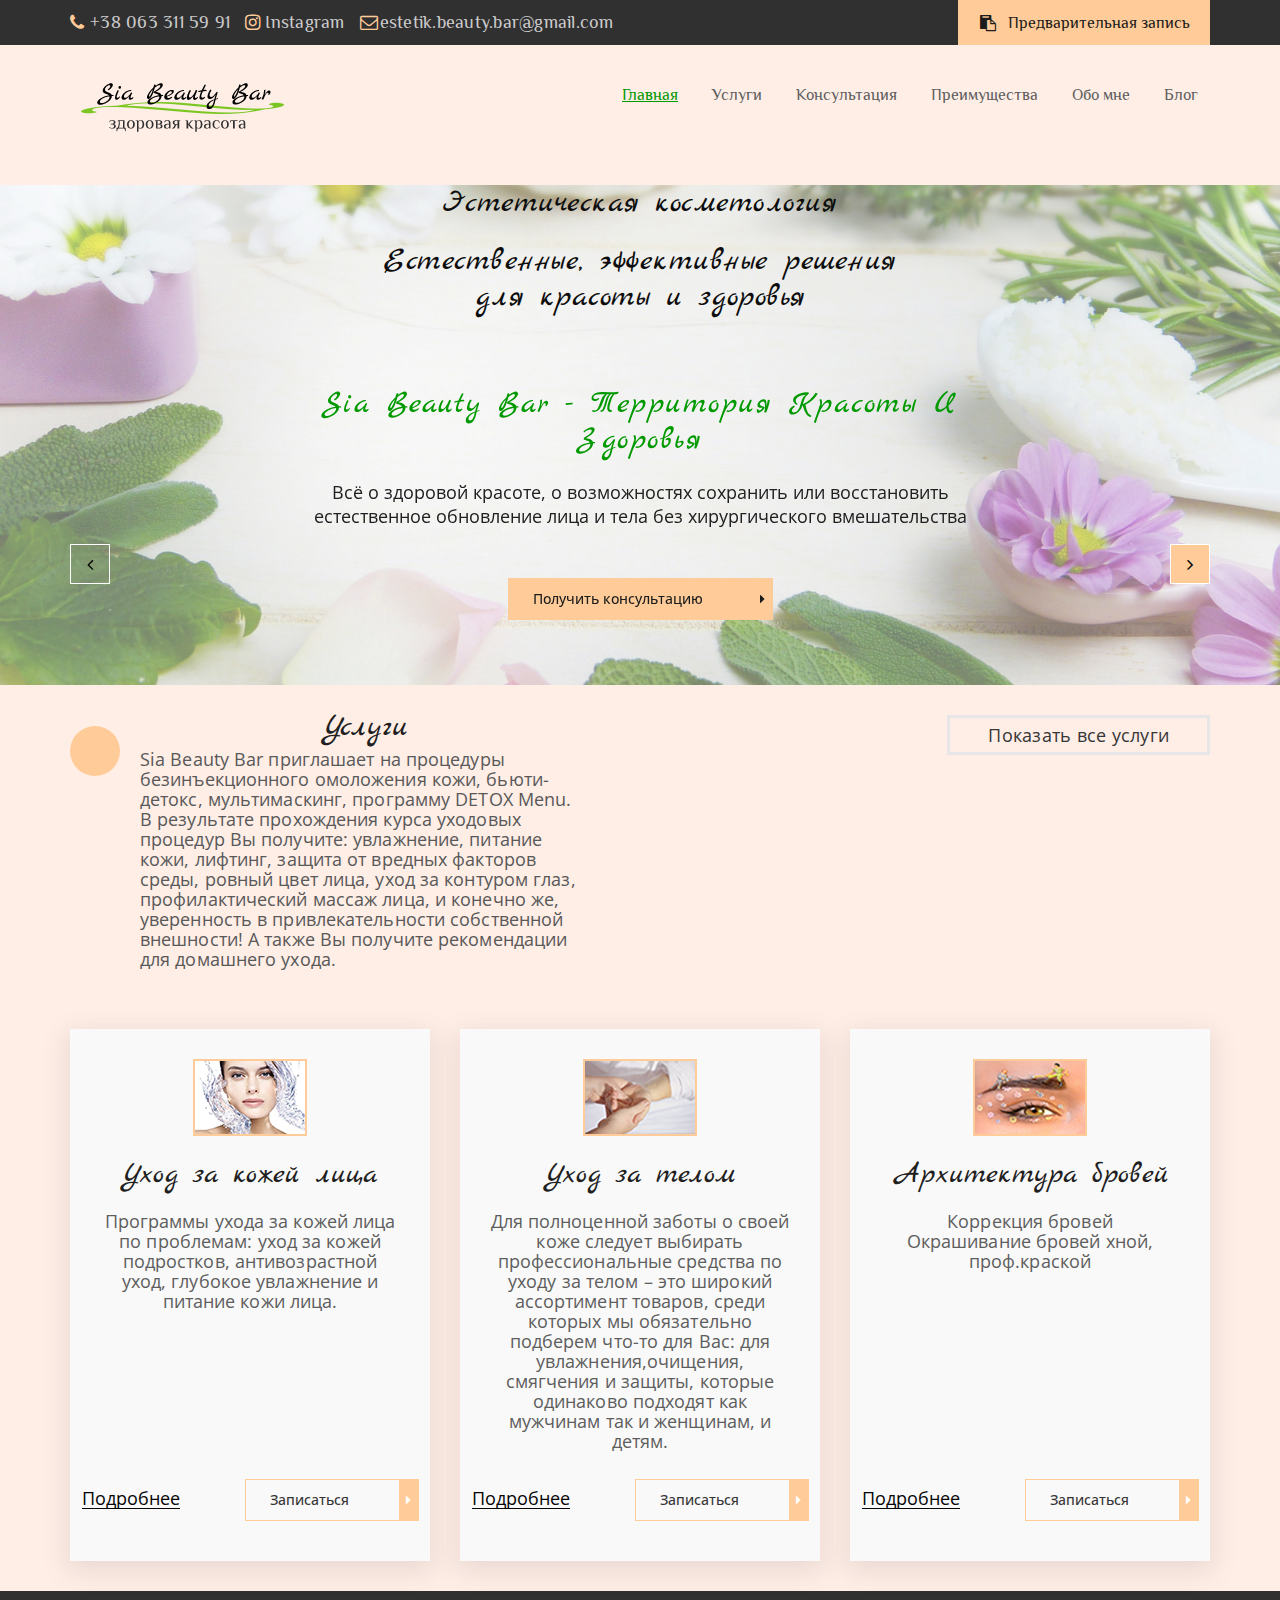
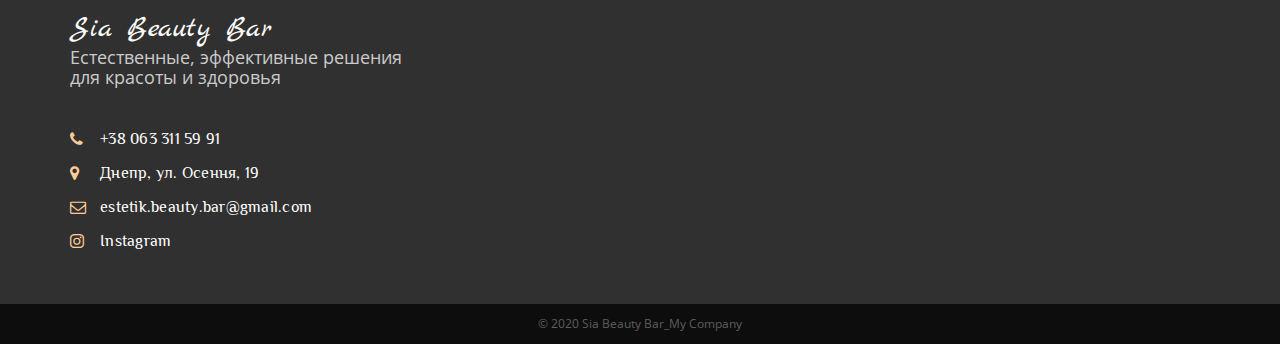
<file: index.html>
<!DOCTYPE html>
<html lang="ru">
<head>
	<meta charset="UTF-8">
	<meta name="viewport" content="width=device-width, initial-scale=1.0">
	<meta http-equiv="X-UA-Compatible" content="ie=edge">
	<title>Sia Beauty Bar</title>
	<meta name="description" content="Sia Beauty Bar - beauty studio & shop, все о здоровой красоте, о возможностях сохранить или восстановить естественное обновление лица и тела без хирургического вмешательства" />
	<meta name="keywords" content="салон красоты, эстетическая косметология, процедуры по уходу за кожей лица, омоложение, чистка лица, массаж лица, детокс" />
	<link rel="shortcut icon" type="image/jpg"
	href="img/icon_main.jpg">
	<link href="https://fonts.googleapis.com/css?family=Open+Sans&display=swap&subset=cyrillic" rel="stylesheet">
	<link href="https://fonts.googleapis.com/css?family=Philosopher:400,700i&display=swap&subset=cyrillic" rel="stylesheet">
	<link href="https://fonts.googleapis.com/css?family=Marck+Script&display=swap" rel="stylesheet">
	<link rel="stylesheet" href="css/normalize.css"> <!-- сброс всех стилей -->
	<link rel="stylesheet" href="css/fonts.css">
	<link rel="stylesheet" href="css/jquery.fancybox.min.css"> <!-- всплывающий popup-->
	<link rel="stylesheet" href="css/slick.css">
	<link rel="stylesheet" href="css/main-style.css">
	<link rel="stylesheet" type="text/css" href="css/media.css">
</head>
<body class="home_L">
	<!--Шапка ссылок -->
	<header class="header">
		<div class="header_top">
			<div class="container">
				<div class="header_contact">
					<a class="header_phone" href="tel:380633115991">+38 063 311 59 91</a>
					<a class="header_insta" href="https://www.instagram.com/sia_beauty_bar/?hl=ru">Instagram</a>
					<a class="header_email" href="#">estetik.beauty.bar@gmail.com</a>
					<a data-fancybox data-src="#modal" href="javascript:;" class="header_btn" href="#">Предварительная запись</a>
				</div>
			</div>
			<!--Шапка с лого-->
		</div>
		<div class="header_content">
			<div class="container">
				<div class="header_content-inner">
					<div class="header_logo">
						<a href="index.html">
							<img src="img/logo2.png" alt="logo">
						</a>
					</div>
					<!--Главное меню-->
					<nav class="menu">
						<div class="header_btn-menu"><span class="icon-bars"></span></div>
						<ul>
							<li><a href="#" class="homeLink">Главная</a></li>
							<li><a href="service.html" class="serviceLink">Услуги</a></li>
							<li><a href="form.html" class="formLink">Консультация</a></li>
							<li><a href="advantage.html" class="advantageLink">Преимущества</a></li>
							<li><a href="about.html" class="aboutLink">Обо мне</a></li>
							<li><a href="blog.html" class="blogLink">Блог</a></li>
						</ul>
					</nav>
				</div>
			</div>
		</div>
	</header>
	<!--Блок слайдера на Главной-->
	<section class="slider" style="background-image: url(img/sliderfon.jpg)">
		<div class="container">
			<h1>Эстетическая косметология</h1>
			<h1>Естественные, эффективные решения<br>
			для красоты и здоровья</h1>
			<div class="slider_inner">
				<div class="slider_item">
					<div class="slider_item-content">
						<div class="slider_title">
							Sia Beauty Bar - территория красоты и здоровья
						</div>
						<div class="slider_text">
						Всё о здоровой красоте, о возможностях сохранить или восстановить естественное обновление лица и тела без хирургического вмешательства
						
						</div>
						<a href="form.html" class="slider_btn default-btn">
							Получить консультацию
						</a>
					</div>
				</div>
				<div class="slider_item">
					<div class="slider_item-content">
						<div class="slider_title">
							Процедура экспресс-восстановления кожи лица
						</div>
						<div class="slider_text">
							ультразвуковая чистка лица, увлажняющая маска, насыщение кожи сывороткой- «витаминный коктейль», аппаратный массаж лица
						</div>
						<a href="form.html" class="slider_btn default-btn">
							Получить консультацию
						</a>
					</div>
				</div>
				<div class="slider_item">
					<div class="slider_item-content">
						<div class="slider_title">
							Мультимаскинг
						</div>
						<div class="slider_text">
							5 новых масок для лица, которые можно использовать индивидуально или комбинировать различными способами, нанося разные маски на разные зоны лица в зависимости от индивидуальных потребностей.
						</div>
						<a href="form.html" class="slider_btn default-btn">
							Получить консультацию
						</a>
					</div>
				</div>
				<div class="slider_item">
					<div class="slider_item-content">
						<div class="slider_title">
							Архитектура бровей
						</div>
						<div class="slider_text">
							Оформление бровей,<br>
							придание нужной формы, <br>
							окрашивание бровей хной, <br>
							профессиональной краской
						</div>
						<a href="form.html" class="slider_btn default-btn">
							Получить консультацию
						</a>
					</div>
				</div>
			</div>
		</div>
	</section>
	<!--Блок Услуг -->
	<section class="service">
		<div class="container">
			<div class="service_top">
				<div class="service_title-box">
					<div class="service_title">
						Услуги
					</div>
					<div class="service_text">
						Sia Beauty Bar  приглашает на процедуры безинъекционного омоложения кожи, бьюти-детокс, мультимаскинг, программу DETOX Menu.<br>
						В результате прохождения курса уходовых процедур Вы получите: увлажнение, питание кожи, лифтинг, защита от вредных факторов среды, ровный цвет лица, уход за контуром глаз, профилактический массаж лица, и конечно же, уверенность в привлекательности собственной внешности! А также Вы получите рекомендации для домашнего ухода.
					</div>
				</div>
				<div class="service_btn">
					<a href="service.html">
						Показать все услуги
					</a>
				</div>
			</div>
			<div class="service_items">
				<div class="service_item">
					<img src="img/service_1.png" alt="facecare">
					<div class="service_item-title">
						Уход за кожей лица
					</div>
					<div class="service_item-text">
						Программы ухода за кожей лица по проблемам: уход за кожей подростков, антивозрастной уход, глубокое увлажнение и питание кожи лица.
					</div>
					<div class="service_item-btn">
						<a class="service_item-link" href="service.html">Подробнее</a>
						<a data-fancybox data-src="#modal" href="javascript:;" class="default-btn">
							Записаться
						</a>
					</div>
				</div>
				<div class="service_item">
					<img src="img/service_2.png" alt="facecare">
					<div class="service_item-title">
						Уход за телом
					</div>
					<div class="service_item-text">
						Для полноценной заботы о своей коже следует выбирать профессиональные средства по уходу за телом – это широкий ассортимент товаров, среди которых мы обязательно подберем что-то для Вас: для увлажнения,очищения, смягчения и защиты, которые одинаково подходят как мужчинам так и женщинам, и детям.
					</div>
					<div class="service_item-btn">
						<a class="service_item-link" href="service.html">Подробнее</a>
						<a data-fancybox data-src="#modal" href="javascript:;" class="default-btn">
							Записаться
						</a>
					</div>
				</div>
				<div class="service_item">
					<img src="img/service_3.png" alt="facecare">
					<div class="service_item-title">
						Архитектура бровей
					</div>
					<div class="service_item-text">
						Коррекция бровей <br>
						Окрашивание бровей хной, проф.краской
					</div>
					<div class="service_item-btn">
						<a class="service_item-link" href="service.html">Подробнее</a>
						<a data-fancybox data-src="#modal" href="javascript:;" class="default-btn">
							Записаться
						</a>
					</div>
				</div>
			</div>
		</div>
	</section>
	<!--Подвал -->
	<footer class="footer">
		<div class="footer_content">
			<div class="container">
				<div class="footer_inner">
					<div class="footer_info">
						<div class="footer_title">Sia Beauty Bar
						</div>
						<div class="footer_text">Естественные, эффективные решения для красоты и здоровья
						</div>
						<ul class="footer_list">
							<li><a class="footer_phone" href="tel:380633115991">+38 063 311 59 91</a></li>
							<li><a class="footer_adress" href="#">Днепр, ул. Осення, 19</a></li>
							<li><a href="#">estetik.beauty.bar@gmail.com</a></li>
							<li><a class="footer_insta" href="https://www.instagram.com/sia_beauty_bar/?hl=ru">Instagram</a></li>
						</ul>
					</div>
					<div class="footer_map">
						<iframe src="https://www.google.com/maps/embed?pb=!1m18!1m12!1m3!1d2643.088982783526!2d35.0904998156621!3d48.512358879255!2m3!1f0!2f0!3f0!3m2!1i1024!2i768!4f13.1!3m3!1m2!1s0x40d9585cb9f053cf%3A0xbc9e2ae11605a00c!2z0YPQuy4g0J7RgdC10L3QvdGP0Y8sIDE5LCDQlNC90LjQv9GA0L4sINCU0L3QtdC_0YDQvtC_0LXRgtGA0L7QstGB0LrQsNGPINC-0LHQu9Cw0YHRgtGMLCA0OTAwMA!5e0!3m2!1sru!2sua!4v1589371988810!5m2!1sru!2sua" height="250" frameborder="0" style="border:0;" allowfullscreen="" aria-hidden="false" tabindex="0"></iframe>
					</div>
				</div>
			</div>
		</div>
		<div class="footer_copy">
			<div class="container">
				<div class="copy_text">
					© 2020 Sia Beauty Bar_My Company
				</div>
			</div>
		</div>
	</footer>
	<!--Всплывающее окно popup-->
	<div id="modal">
		<form>
			<input type="text" placeholder="Ваше имя">
			<input type="text" placeholder="Ваш телефон">
			<input type="text" placeholder="Вид услуги">
			<input type="submit" value="Отправить">
		</form>
	</div>

	<script src="https://ajax.googleapis.com/ajax/libs/jquery/3.4.1/jquery.min.js"></script>
	<script src="js/jquery.fancybox.min.js"></script>
	<script src="js/slick.min.js"></script>
	<script src="js/main-script.js"></script>

		
	</div>
</body>
</html>
</file>
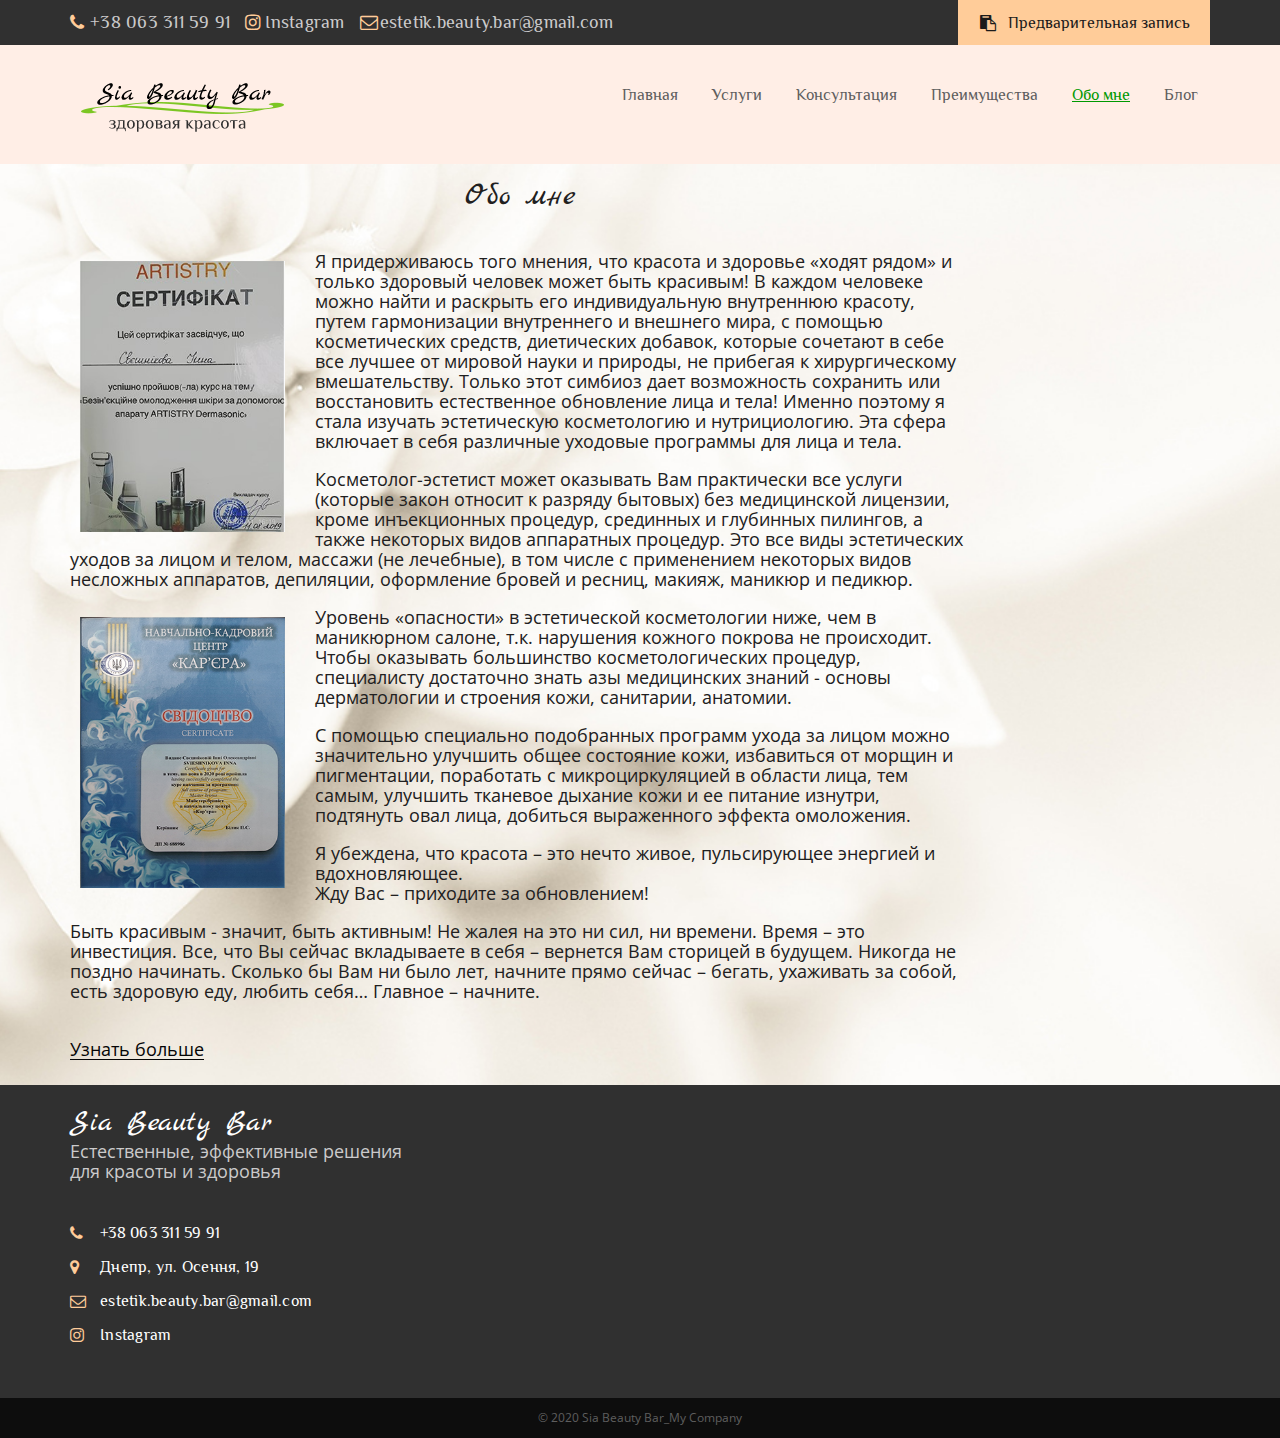
<file: about.html>
<!DOCTYPE html>
<html lang="ru">
<head>
	<meta charset="UTF-8">
	<meta name="viewport" content="width=device-width, initial-scale=1.0">
	<meta http-equiv="X-UA-Compatible" content="ie=edge">
	<title>Обо мне</title>
	<link rel="shortcut icon" type="image/jpg"
	href="img/icon_main.jpg">
	<link href="https://fonts.googleapis.com/css?family=Open+Sans&display=swap&subset=cyrillic" rel="stylesheet">
	<link href="https://fonts.googleapis.com/css?family=Philosopher:400,700i&display=swap&subset=cyrillic" rel="stylesheet">
	<link href="https://fonts.googleapis.com/css?family=Marck+Script&display=swap" rel="stylesheet">
	<link rel="stylesheet" href="css/normalize.css"> <!-- сброс всех стилей -->
	<link rel="stylesheet" href="css/fonts.css">
	<link rel="stylesheet" href="css/jquery.fancybox.min.css"> <!-- всплывающий popup-->
	<link rel="stylesheet" href="css/slick.css">
	<link rel="stylesheet" href="css/main-style.css">
	<link rel="stylesheet" type="text/css" href="css/media.css">
</head>
<body class="about_L">
	<!--Шапка ссылок -->	
	<header class="header">
		<div class="header_top">
			<div class="container">
				<div class="header_contact">
					<a class="header_phone" href="tel:380633115991">+38 063 311 59 91</a>
					<a class="header_insta" href="https://www.instagram.com/sia_beauty_bar/?hl=ru">Instagram</a>
					<a class="header_email" href="#">estetik.beauty.bar@gmail.com</a>
					<a data-fancybox data-src="#modal" href="javascript:;" class="header_btn" href="#">Предварительная запись</a>
				</div>
			</div>
			<!--Шапка с лого-->
		</div>
		<div class="header_content">
			<div class="container">
				<div class="header_content-inner">
					<div class="header_logo">
						<a href="index.html">
							<img src="img/logo2.png" alt="logo" title="Вернуться на Главную">
						</a>
					</div>
					<!--Главное меню-->
					<nav class="menu">
						<div class="header_btn-menu"><span class="icon-bars"></span></div>
						<ul>
							<li><a href="index.html" class="homeLink">Главная</a></li>
							<li><a href="service.html" class="serviceLink">Услуги</a></li>
							<li><a href="form.html" class="formLink">Консультация</a></li>
							<li><a href="advantage.html" class="advantageLink">Преимущества</a></li>
							<li><a href="#" class="aboutLink">Обо мне</a></li>
							<li><a href="blog.html" class="blogLink">Блог</a></li>
						</ul>
					</nav>
				</div>
			</div>
		</div>	
	</header>

	
	<!--Блок Обо мне -->
	<section class="about" style="background-image: url(img/advant_fon1.jpg)">
		<div class="container">
			<div class="about_inner">
				<div class="about_title">
					Обо мне
				</div>
				<div class="about_text">
					<p class="sertificate">
					<img src="img/about_sertif1.jpg" alt="sertificate" width="225" height="291">
					</p>
					<p>
						Я придерживаюсь того мнения, что красота и здоровье «ходят рядом» и только здоровый человек может быть красивым! В каждом человеке можно найти и раскрыть его индивидуальную внутреннюю красоту, путем гармонизации внутреннего и внешнего мира, с помощью косметических средств, диетических добавок, которые сочетают в себе все лучшее от мировой науки и природы, не прибегая к хирургическому вмешательству. Только этот симбиоз дает возможность сохранить или восстановить естественное обновление лица и тела! Именно поэтому я стала изучать эстетическую косметологию и нутрициологию. Эта сфера включает в себя различные уходовые программы для лица и тела. 
					</p>
					<p>
						Косметолог-эстетист может оказывать Вам практически все услуги (которые закон относит к разряду бытовых) без медицинской лицензии, кроме инъекционных процедур, срединных и глубинных пилингов, а также некоторых видов аппаратных процедур. Это все виды эстетических уходов за лицом и телом, массажи (не лечебные), в том числе с применением некоторых видов несложных аппаратов, депиляции, оформление бровей и ресниц, макияж, маникюр и педикюр.
					</p>
					<p class="sertificate">
					<img src="img/about_sertif2.jpg" alt="sertificate" width="225" height="291">
					</p>
					<p>
						Уровень «опасности» в эстетической косметологии ниже, чем в маникюрном салоне, т.к. нарушения кожного покрова не происходит. Чтобы оказывать большинство косметологических процедур, специалисту достаточно знать азы медицинских знаний - основы дерматологии и строения кожи, санитарии, анатомии.
					</p>					
					<p>
						С помощью специально подобранных программ ухода за лицом можно значительно улучшить общее состояние кожи, избавиться от морщин и пигментации, поработать с микроциркуляцией в области лица, тем самым, улучшить тканевое дыхание кожи и ее питание изнутри, подтянуть овал лица, добиться выраженного эффекта омоложения.
					</p>
					
					<p>
						Я убеждена, что красота – это нечто живое, пульсирующее энергией и вдохновляющее.<br>
						Жду Вас – приходите за обновлением!
					</p>
					<p>
						Быть красивым - значит, быть активным! Не жалея на это ни сил, ни времени. Время – это инвестиция. Все, что Вы сейчас вкладываете в себя – вернется Вам сторицей в будущем. Никогда не поздно начинать. Сколько бы Вам ни было лет, начните прямо сейчас – бегать, ухаживать за собой, есть здоровую еду, любить себя… Главное – начните.
					</p>
				</div>
				<div class="about_item">
					<a class="about_item-link" href="https://www.instagram.com/sia_beauty_bar/?hl=ru">Узнать больше</a>
				</div>
				
			</div>
		</div>
	</section>

	
	<!--Подвал -->
	<footer class="footer">
		<div class="footer_content">
			<div class="container">
				<div class="footer_inner">
					<div class="footer_info">
						<div class="footer_title">Sia Beauty Bar
						</div>
						<div class="footer_text">Естественные, эффективные решения для красоты и здоровья
						</div>
						<ul class="footer_list">
							<li><a class="footer_phone" href="tel:380633115991">+38 063 311 59 91</a></li>
							<li><a class="footer_adress" href="#">Днепр, ул. Осення, 19</a></li>
							<li><a href="#">estetik.beauty.bar@gmail.com</a></li>
							<li><a class="footer_insta" href="https://www.instagram.com/sia_beauty_bar/?hl=ru">Instagram</a></li>
						</ul>
					</div>
					<div class="footer_map">
						<iframe src="https://www.google.com/maps/embed?pb=!1m18!1m12!1m3!1d2643.088982783526!2d35.0904998156621!3d48.512358879255!2m3!1f0!2f0!3f0!3m2!1i1024!2i768!4f13.1!3m3!1m2!1s0x40d9585cb9f053cf%3A0xbc9e2ae11605a00c!2z0YPQuy4g0J7RgdC10L3QvdGP0Y8sIDE5LCDQlNC90LjQv9GA0L4sINCU0L3QtdC_0YDQvtC_0LXRgtGA0L7QstGB0LrQsNGPINC-0LHQu9Cw0YHRgtGMLCA0OTAwMA!5e0!3m2!1sru!2sua!4v1589371988810!5m2!1sru!2sua" height="250" frameborder="0" style="border:0;" allowfullscreen="" aria-hidden="false" tabindex="0"></iframe>
					</div>
				</div>
			</div>
		</div>
		<div class="footer_copy">
			<div class="container">
				<div class="copy_text">
					© 2020 Sia Beauty Bar_My Company
				</div>
			</div>
		</div>
	</footer>

	<!--Всплывающее окно popup-->
	<div id="modal">
		<form>
			<input type="text" placeholder="Ваше имя">
			<input type="text" placeholder="Ваш телефон">
			<input type="text" placeholder="Вид услуги">
			<input type="submit" value="Отправить">
		</form>
	</div>

	<script src="https://ajax.googleapis.com/ajax/libs/jquery/3.4.1/jquery.min.js"></script>
	<script src="js/jquery.fancybox.min.js"></script>
	<script src="js/slick.min.js"></script>
	<script src="js/main-script.js"></script>
</body>
</html>
</file>
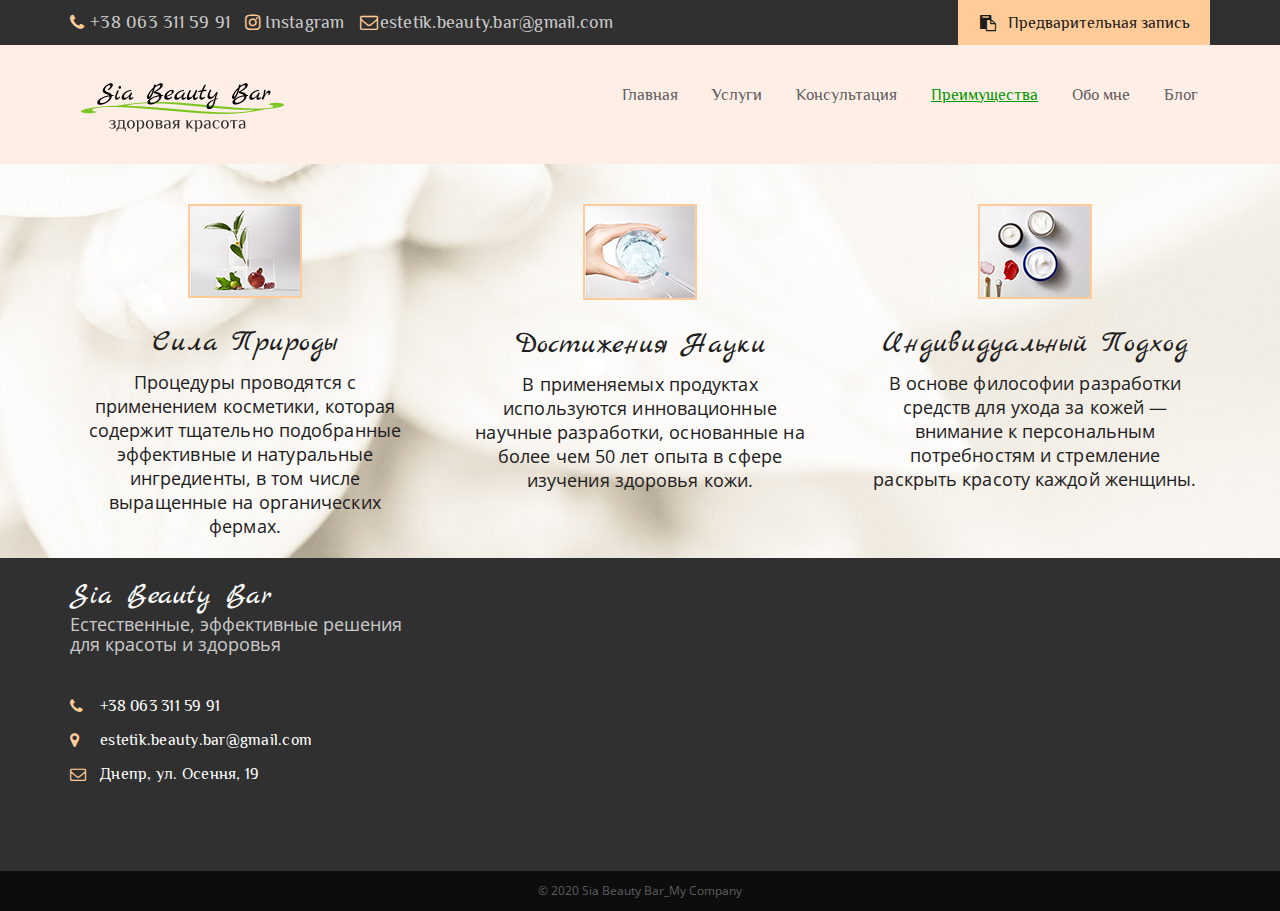
<file: advantage.html>
<!DOCTYPE html>
<html lang="ru">
<head>
	<meta charset="UTF-8">
	<meta name="viewport" content="width=device-width, initial-scale=1.0">
	<meta http-equiv="X-UA-Compatible" content="ie=edge">
	<title>Преимущества</title>
	<link rel="shortcut icon" type="image/jpg"
	href="img/icon_main.jpg">
	<link href="https://fonts.googleapis.com/css?family=Open+Sans&display=swap&subset=cyrillic" rel="stylesheet">
	<link href="https://fonts.googleapis.com/css?family=Philosopher:400,700i&display=swap&subset=cyrillic" rel="stylesheet">
	<link href="https://fonts.googleapis.com/css?family=Marck+Script&display=swap" rel="stylesheet">
	<link rel="stylesheet" href="css/normalize.css"> <!-- сброс всех стилей -->
	<link rel="stylesheet" href="css/fonts.css">
	<link rel="stylesheet" href="css/jquery.fancybox.min.css"> <!-- всплывающий popup-->
	<link rel="stylesheet" href="css/slick.css">
	<link rel="stylesheet" href="css/main-style.css">
	<link rel="stylesheet" type="text/css" href="css/media.css">
</head>
<body class="advantage_L">
	<!--Шапка ссылок -->	
	<header class="header">
		<div class="header_top">
			<div class="container">
				<div class="header_contact">
					<a class="header_phone" href="tel:380633115991">+38 063 311 59 91</a>
					<a class="header_insta" href="https://www.instagram.com/sia_beauty_bar/?hl=ru">Instagram</a>
					<a class="header_email" href="#">estetik.beauty.bar@gmail.com</a>
					<a data-fancybox data-src="#modal" href="javascript:;" class="header_btn" href="#">Предварительная запись</a>
				</div>
			</div>
			<!--Шапка с лого-->
		</div>
		<div class="header_content">
			<div class="container">
				<div class="header_content-inner">
					<div class="header_logo">
						<a href="index.html">
							<img src="img/logo2.png" alt="logo" title="Вернуться на Главную">
						</a>
					</div>
					<!--Главное меню-->
					<nav class="menu">
						<div class="header_btn-menu"><span class="icon-bars"></span></div>
						<ul>
							<li><a href="index.html" class="homeLink">Главная</a></li>
							<li><a href="service.html" class="serviceLink">Услуги</a></li>
							<li><a href="form.html" class="formLink">Консультация</a></li>
							<li><a href="#" class="advantageLink">Преимущества</a></li>
							<li><a href="about.html" class="aboutLink">Обо мне</a></li>
							<li><a href="blog.html" class="blogLink">Блог</a></li>
						</ul>
					</nav>
				</div>
			</div>
		</div>	
	</header>

	
	<!-- Блок с преимуществами -->
	<section class="advantage" style="background-image: url(img/advant_fon1.jpg)">
		<div class="container">
			<div class="advantage_inner">
				<div class="advantage_item">
					<img src="img/advant_1_110.png" alt="nature">
					<div class="advantage_title">
						Сила Природы	
					</div>
					<div class="advantage_text">Процедуры проводятся с применением косметики, которая содержит тщательно подобранные эффективные и натуральные ингредиенты, в том числе выращенные на органических фермах.
					</div>
					
				</div>
				<div class="advantage_item">
					<img src="img/advant_2_110.png" alt="science">
					<div class="advantage_title">Достижения Науки
					</div>
					<div class="advantage_text">В применяемых продуктах используются инновационные научные разработки, основанные на более чем 50 лет опыта в сфере изучения здоровья кожи.
					</div>
					
				</div>
				<div class="advantage_item">
					<img src="img/advant_3_110.png" alt="individual">
					<div class="advantage_title">Индивидуальный Подход
					</div>
					<div class="advantage_text">В основе философии разработки средств для ухода за кожей — внимание к персональным потребностям и стремление раскрыть красоту каждой женщины.
					</div>
					
				</div>
			</div>
		</div>
	</section>

	<!--Подвал -->
	<footer class="footer">
		<div class="footer_content">
			<div class="container">
				<div class="footer_inner">
					<div class="footer_info">
						<div class="footer_title">Sia Beauty Bar
						</div>
						<div class="footer_text">Естественные, эффективные решения для красоты и здоровья
						</div>
						<ul class="footer_list">
							<li><a class="footer_phone" href="tel:380633115991">+38 063 311 59 91</a></li>
							<li><a class="footer_adress" href="#">estetik.beauty.bar@gmail.com</a></li>
							<li><a href="#">Днепр, ул. Осення, 19</a></li>
						</ul>
					</div>
					<div class="footer_map">
						<iframe src="https://www.google.com/maps/embed?pb=!1m18!1m12!1m3!1d2643.088982783526!2d35.0904998156621!3d48.512358879255!2m3!1f0!2f0!3f0!3m2!1i1024!2i768!4f13.1!3m3!1m2!1s0x40d9585cb9f053cf%3A0xbc9e2ae11605a00c!2z0YPQuy4g0J7RgdC10L3QvdGP0Y8sIDE5LCDQlNC90LjQv9GA0L4sINCU0L3QtdC_0YDQvtC_0LXRgtGA0L7QstGB0LrQsNGPINC-0LHQu9Cw0YHRgtGMLCA0OTAwMA!5e0!3m2!1sru!2sua!4v1589371988810!5m2!1sru!2sua" height="250" frameborder="0" style="border:0;" allowfullscreen="" aria-hidden="false" tabindex="0"></iframe>
					</div>
				</div>
			</div>
		</div>
		<div class="footer_copy">
			<div class="container">
				<div class="copy_text">
					© 2020 Sia Beauty Bar_My Company
				</div>
			</div>
		</div>
	</footer>

	<!--Всплывающее окно popup-->
	<div id="modal">
		<form>
			<input type="text" placeholder="Ваше имя">
			<input type="text" placeholder="Ваш телефон">
			<input type="text" placeholder="Вид услуги">
			<input type="submit" value="Отправить">
		</form>
	</div>

	<script src="https://ajax.googleapis.com/ajax/libs/jquery/3.4.1/jquery.min.js"></script>
	<script src="js/jquery.fancybox.min.js"></script>
	<script src="js/slick.min.js"></script>
	<script src="js/main-script.js"></script>
</body>
</html>
</file>
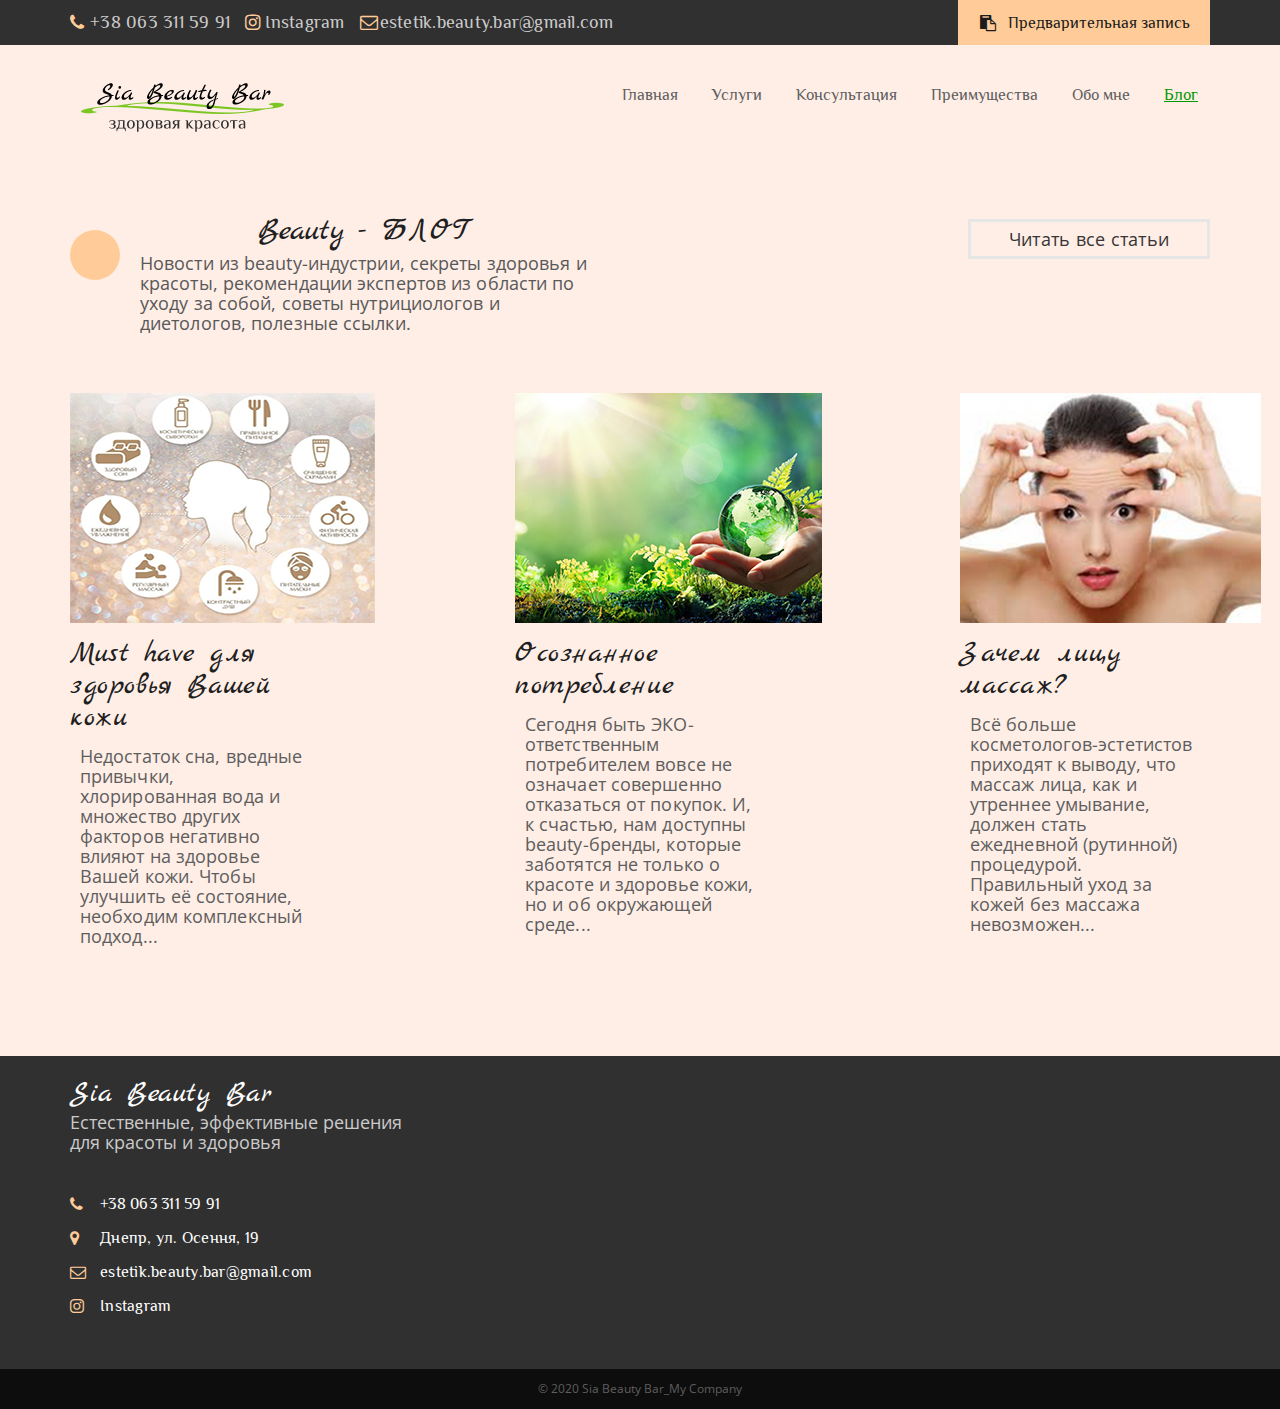
<file: blog.html>
<!DOCTYPE html>
<html lang="ru">
	<head>
		<meta charset="UTF-8">
		<meta name="viewport" content="width=device-width, initial-scale=1.0">
		<meta http-equiv="X-UA-Compatible" content="ie=edge">
		<title>Блог</title>
		<link rel="shortcut icon" type="image/jpg"
			href="img/icon_main.jpg">
			<link href="https://fonts.googleapis.com/css?family=Open+Sans&display=swap&subset=cyrillic" rel="stylesheet">
			<link href="https://fonts.googleapis.com/css?family=Philosopher:400,700i&display=swap&subset=cyrillic" rel="stylesheet">
			<link href="https://fonts.googleapis.com/css?family=Marck+Script&display=swap" rel="stylesheet">
			<link rel="stylesheet" href="css/normalize.css"> <!-- сброс всех стилей -->
			<link rel="stylesheet" href="css/fonts.css">
			<link rel="stylesheet" href="css/jquery.fancybox.min.css"> <!-- всплывающий popup-->
			<link rel="stylesheet" href="css/slick.css">
			<link rel="stylesheet" href="css/main-style.css">
			<link rel="stylesheet" type="text/css" href="css/media.css">
		</head>
		<body class="blog_L">
			<!--Шапка ссылок -->
			<header class="header">
				<div class="header_top">
					<div class="container">
						<div class="header_contact">
							<a class="header_phone" href="tel:380633115991">+38 063 311 59 91</a>
							<a class="header_insta" href="https://www.instagram.com/sia_beauty_bar/?hl=ru">Instagram</a>
							<a class="header_email" href="#">estetik.beauty.bar@gmail.com</a>
							<a data-fancybox data-src="#modal" href="javascript:;" class="header_btn" href="#">Предварительная запись</a>
						</div>
					</div>
					<!--Шапка с лого-->
				</div>
				<div class="header_content">
					<div class="container">
						<div class="header_content-inner">
							<div class="header_logo">
								<a href="index.html">
									<img src="img/logo2.png" alt="logo" title="Вернуться на Главную">
								</a>
							</div>
							<!--Главное меню-->
							<nav class="menu">
								<div class="header_btn-menu"><span class="icon-bars"></span></div>
								<ul>
									<li><a href="index.html" class="homeLink">Главная</a></li>
									<li><a href="service.html" class="serviceLink">Услуги</a></li>
									<li><a href="form.html" class="formLink">Консультация</a></li>
									<li><a href="advantage.html" class="advantageLink">Преимущества</a></li>
									<li><a href="about.html" class="aboutLink">Обо мне</a></li>
									<li><a href="#" class="blogLink">Блог</a></li>
								</ul>
							</nav>
						</div>
					</div>
				</div>
			</header>
			
			<!--Блок Блога -->
			<section class="blog">
				<div class="container">
					<div class="blog_top">
						<div class="blog_title-box">
							<div class="blog_title">
								Beauty - БЛОГ
							</div>
							<div class="blog_text">
								Новости из beauty-индустрии, секреты здоровья и красоты, рекомендации экспертов из области по уходу за собой, советы нутрициологов и диетологов, полезные ссылки.
							</div>
						</div>
						<div class="blog_btn">
								<a href="https://www.instagram.com/sia_beauty_bar/?hl=ru" target="_blank">
								Читать все статьи
								</a>
						</div>
					</div>
					<div class="blog_inner">
						<a href="blog_article1.html" class="blog_article">
							<div class="blog_image">
								<img src="img/article_1.png" alt="health">
							</div>
							<div class="blog_article-title">Must have для здоровья Вашей кожи</div>
							<div class="blog_article-text">
								Недостаток сна, вредные привычки, хлорированная вода и множество других факторов негативно влияют на здоровье Вашей кожи. Чтобы улучшить её состояние, необходим комплексный подход...	
							</div>
						</a>

						<a href="blog_article2.html" class="blog_article">
							<div class="blog_image">
								<img src="img/article_2.jpg" alt="eco-friendly">
							</div>
							<div class="blog_article-title">Осознанное потребление</div>
							<div class="blog_article-text">
								Сегодня быть ЭКO-ответственным потребителем вовсе не означает совершенно отказаться от покупок. И, к счастью, нам доступны beauty-бренды, которые заботятся не только о красоте и здоровье кожи, но и об окружающей среде...
							</div>
						</a>
						<a href="blog_article3.html" class="blog_article">
							<div class="blog_image">
								<img src="img/article_3.jpg" alt="massage">
							</div>
							<div class="blog_article-title">Зачем лицу массаж?
							</div>
							<div class="blog_article-text">
								Всё больше косметологов-эстетистов приходят к выводу, что массаж лица, как и утреннее умывание, должен стать ежедневной (рутинной) процедурой. Правильный уход за кожей без массажа невозможен...
							</div>
						</a>
					</div>
				</div>
			</section>
			<!--Подвал -->
			<footer class="footer">
				<div class="footer_content">
					<div class="container">
						<div class="footer_inner">
							<div class="footer_info">
								<div class="footer_title">Sia Beauty Bar
								</div>
								<div class="footer_text">Естественные, эффективные решения для красоты и здоровья
								</div>
								<ul class="footer_list">
									<li><a class="footer_phone" href="tel:380633115991">+38 063 311 59 91</a></li>
									<li><a class="footer_adress" href="#">Днепр, ул. Осення, 19</a></li>
									<li><a href="#">estetik.beauty.bar@gmail.com</a></li>
									<li><a class="footer_insta" href="https://www.instagram.com/sia_beauty_bar/?hl=ru">Instagram</a></li>
								</ul>
							</div>
							<div class="footer_map">
								<iframe src="https://www.google.com/maps/embed?pb=!1m18!1m12!1m3!1d2643.088982783526!2d35.0904998156621!3d48.512358879255!2m3!1f0!2f0!3f0!3m2!1i1024!2i768!4f13.1!3m3!1m2!1s0x40d9585cb9f053cf%3A0xbc9e2ae11605a00c!2z0YPQuy4g0J7RgdC10L3QvdGP0Y8sIDE5LCDQlNC90LjQv9GA0L4sINCU0L3QtdC_0YDQvtC_0LXRgtGA0L7QstGB0LrQsNGPINC-0LHQu9Cw0YHRgtGMLCA0OTAwMA!5e0!3m2!1sru!2sua!4v1589371988810!5m2!1sru!2sua" height="250" frameborder="0" style="border:0;" allowfullscreen="" aria-hidden="false" tabindex="0"></iframe>
							</div>
						</div>
					</div>
				</div>
				<div class="footer_copy">
					<div class="container">
						<div class="copy_text">
							© 2020 Sia Beauty Bar_My Company
						</div>
					</div>
				</div>
			</footer>
			<!--Всплывающее окно popup-->
			<div id="modal">
				<form>
					<input type="text" placeholder="Ваше имя">
					<input type="text" placeholder="Ваш телефон">
					<input type="text" placeholder="Вид услуги">
					<input type="submit" value="Отправить">
				</form>
			</div>
			<script src="https://ajax.googleapis.com/ajax/libs/jquery/3.4.1/jquery.min.js"></script>
			<script src="js/jquery.fancybox.min.js"></script>
			<script src="js/slick.min.js"></script>
			<script src="js/main-script.js"></script>
		</body>
	</html>
</file>
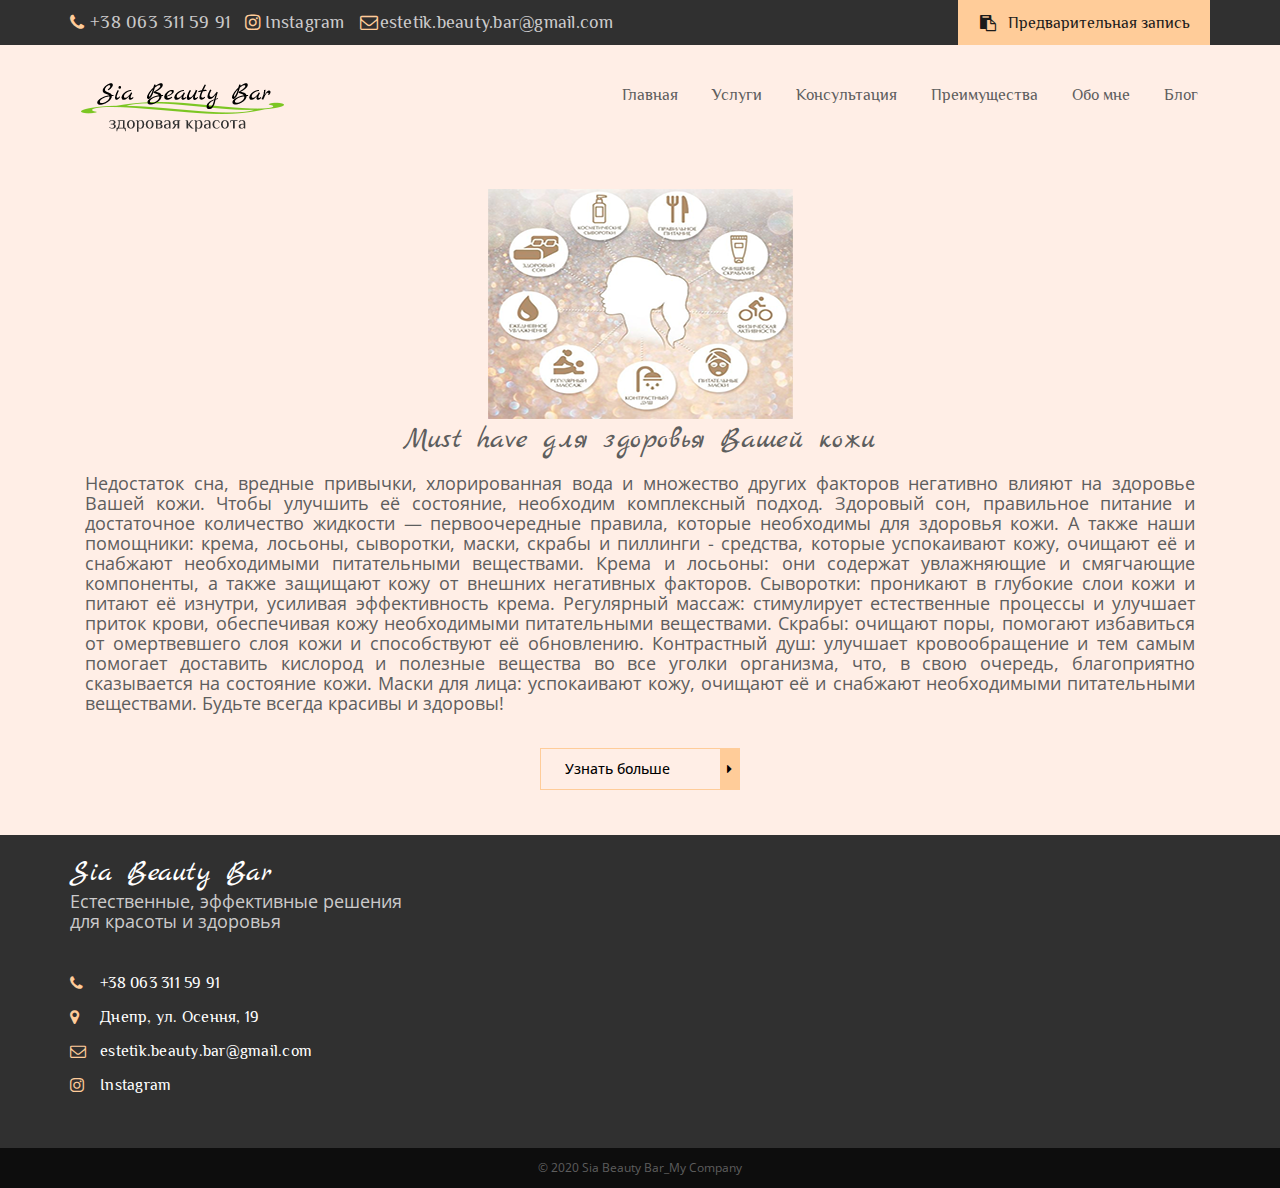
<file: blog_article1.html>
<!DOCTYPE html>
<html lang="ru">
	<head>
		<meta charset="UTF-8">
		<meta name="viewport" content="width=device-width, initial-scale=1.0">
		<meta http-equiv="X-UA-Compatible" content="ie=edge">
		<title>Блог</title>
		<link rel="shortcut icon" type="image/jpg"
			href="img/icon_main.jpg">
			<link href="https://fonts.googleapis.com/css?family=Open+Sans&display=swap&subset=cyrillic" rel="stylesheet">
			<link href="https://fonts.googleapis.com/css?family=Philosopher:400,700i&display=swap&subset=cyrillic" rel="stylesheet">
			<link href="https://fonts.googleapis.com/css?family=Marck+Script&display=swap" rel="stylesheet">
			<link rel="stylesheet" href="css/normalize.css"> <!-- сброс всех стилей -->
			<link rel="stylesheet" href="css/fonts.css">
			<link rel="stylesheet" href="css/jquery.fancybox.min.css"> <!-- всплывающий popup-->
			<link rel="stylesheet" href="css/slick.css">
			<link rel="stylesheet" href="css/main-style.css">
			<link rel="stylesheet" type="text/css" href="css/media.css">
		</head>
		<body>
			<!--Шапка ссылок -->
			<header class="header">
				<div class="header_top">
					<div class="container">
						<div class="header_contact">
							<a class="header_phone" href="tel:380633115991">+38 063 311 59 91</a>
							<a class="header_insta" href="https://www.instagram.com/sia_beauty_bar/?hl=ru">Instagram</a>
							<a class="header_email" href="#">estetik.beauty.bar@gmail.com</a>
							<a data-fancybox data-src="#modal" href="javascript:;" class="header_btn" href="#">Предварительная запись</a>
						</div>
					</div>
					<!--Шапка с лого-->
				</div>
				<div class="header_content">
					<div class="container">
						<div class="header_content-inner">
							<div class="header_logo">
								<a href="index.html">
									<img src="img/logo2.png" alt="logo" title="Вернуться на Главную">
								</a>
							</div>
							<!--Главное меню-->
							<nav class="menu">
								<div class="header_btn-menu"><span class="icon-bars"></span></div>
								<ul>
									<li><a href="index.html">Главная</a></li>
									<li><a href="service.html">Услуги</a></li>
									<li><a href="form.html">Консультация</a></li>
									<li><a href="advantage.html">Преимущества</a></li>
									<li><a href="about.html">Обо мне</a></li>
									<li><a href="blog.html">Блог</a></li>
								</ul>
							</nav>
						</div>
					</div>
				</div>
			</header>
			
			<!--Блок Блога -->
			<section class="article">
				<div class="container">
					<div class="article_inner">
						<div class="blog_image">
							<img src="img/article_1.png" alt="health">
						</div>
						<div class="article_title">
							Must have для здоровья Вашей кожи
						</div>
						<div class="article_text">
							Недостаток сна, вредные привычки, хлорированная вода и множество других факторов негативно влияют на здоровье Вашей кожи. Чтобы улучшить её состояние, необходим комплексный подход.
							Здоровый сон, правильное питание и достаточное количество жидкости — первоочередные правила, которые необходимы для здоровья кожи.
							А также наши помощники: крема, лосьоны, сыворотки, маски, скрабы и пиллинги - средства, которые успокаивают кожу, очищают её и снабжают необходимыми питательными веществами.
							Крема и лосьоны: они содержат увлажняющие и смягчающие компоненты, а также защищают кожу от внешних негативных факторов.
							Сыворотки: проникают в глубокие слои кожи и питают её изнутри, усиливая эффективность крема.
							Регулярный массаж: стимулирует естественные процессы и улучшает приток крови, обеспечивая кожу необходимыми питательными веществами.
							Скрабы: очищают поры, помогают избавиться от омертвевшего слоя кожи и способствуют её обновлению.
							Контрастный душ: улучшает кровообращение и тем самым помогает доставить кислород и полезные вещества во все уголки организма, что, в свою очередь, благоприятно сказывается на состояние кожи.
							Маски для лица: успокаивают кожу, очищают её и снабжают необходимыми питательными веществами. Будьте всегда красивы и здоровы!
						</div>
						<a href="https://www.instagram.com/sia_beauty_bar/?hl=ru" target="_blank"  class="article_btn default-btn">
							Узнать больше
						</a>
					</div>
				</div>
			</section>
			
			<!--Подвал -->
			<footer class="footer">
				<div class="footer_content">
					<div class="container">
						<div class="footer_inner">
							<div class="footer_info">
								<div class="footer_title">Sia Beauty Bar
								</div>
								<div class="footer_text">Естественные, эффективные решения для красоты и здоровья
								</div>
								<ul class="footer_list">
									<li><a class="footer_phone" href="tel:380633115991">+38 063 311 59 91</a></li>
									<li><a class="footer_adress" href="#">Днепр, ул. Осення, 19</a></li>
									<li><a href="#">estetik.beauty.bar@gmail.com</a></li>
									<li><a class="footer_insta" href="https://www.instagram.com/sia_beauty_bar/?hl=ru">Instagram</a></li>
								</ul>
							</div>
							<div class="footer_map">
								<iframe src="https://www.google.com/maps/embed?pb=!1m18!1m12!1m3!1d2643.088982783526!2d35.0904998156621!3d48.512358879255!2m3!1f0!2f0!3f0!3m2!1i1024!2i768!4f13.1!3m3!1m2!1s0x40d9585cb9f053cf%3A0xbc9e2ae11605a00c!2z0YPQuy4g0J7RgdC10L3QvdGP0Y8sIDE5LCDQlNC90LjQv9GA0L4sINCU0L3QtdC_0YDQvtC_0LXRgtGA0L7QstGB0LrQsNGPINC-0LHQu9Cw0YHRgtGMLCA0OTAwMA!5e0!3m2!1sru!2sua!4v1589371988810!5m2!1sru!2sua" height="250" frameborder="0" style="border:0;" allowfullscreen="" aria-hidden="false" tabindex="0"></iframe>
							</div>
						</div>
					</div>
				</div>
				<div class="footer_copy">
					<div class="container">
						<div class="copy_text">
							© 2020 Sia Beauty Bar_My Company
						</div>
					</div>
				</div>
			</footer>
			<!--Всплывающее окно popup-->
			<div id="modal">
				<form>
					<input type="text" placeholder="Ваше имя">
					<input type="text" placeholder="Ваш телефон">
					<input type="text" placeholder="Вид услуги">
					<input type="submit" value="Отправить">
				</form>
			</div>
			<script src="https://ajax.googleapis.com/ajax/libs/jquery/3.4.1/jquery.min.js"></script>
			<script src="js/jquery.fancybox.min.js"></script>
			<script src="js/slick.min.js"></script>
			<script src="js/main-script.js"></script>
		</body>
	</html>
</file>
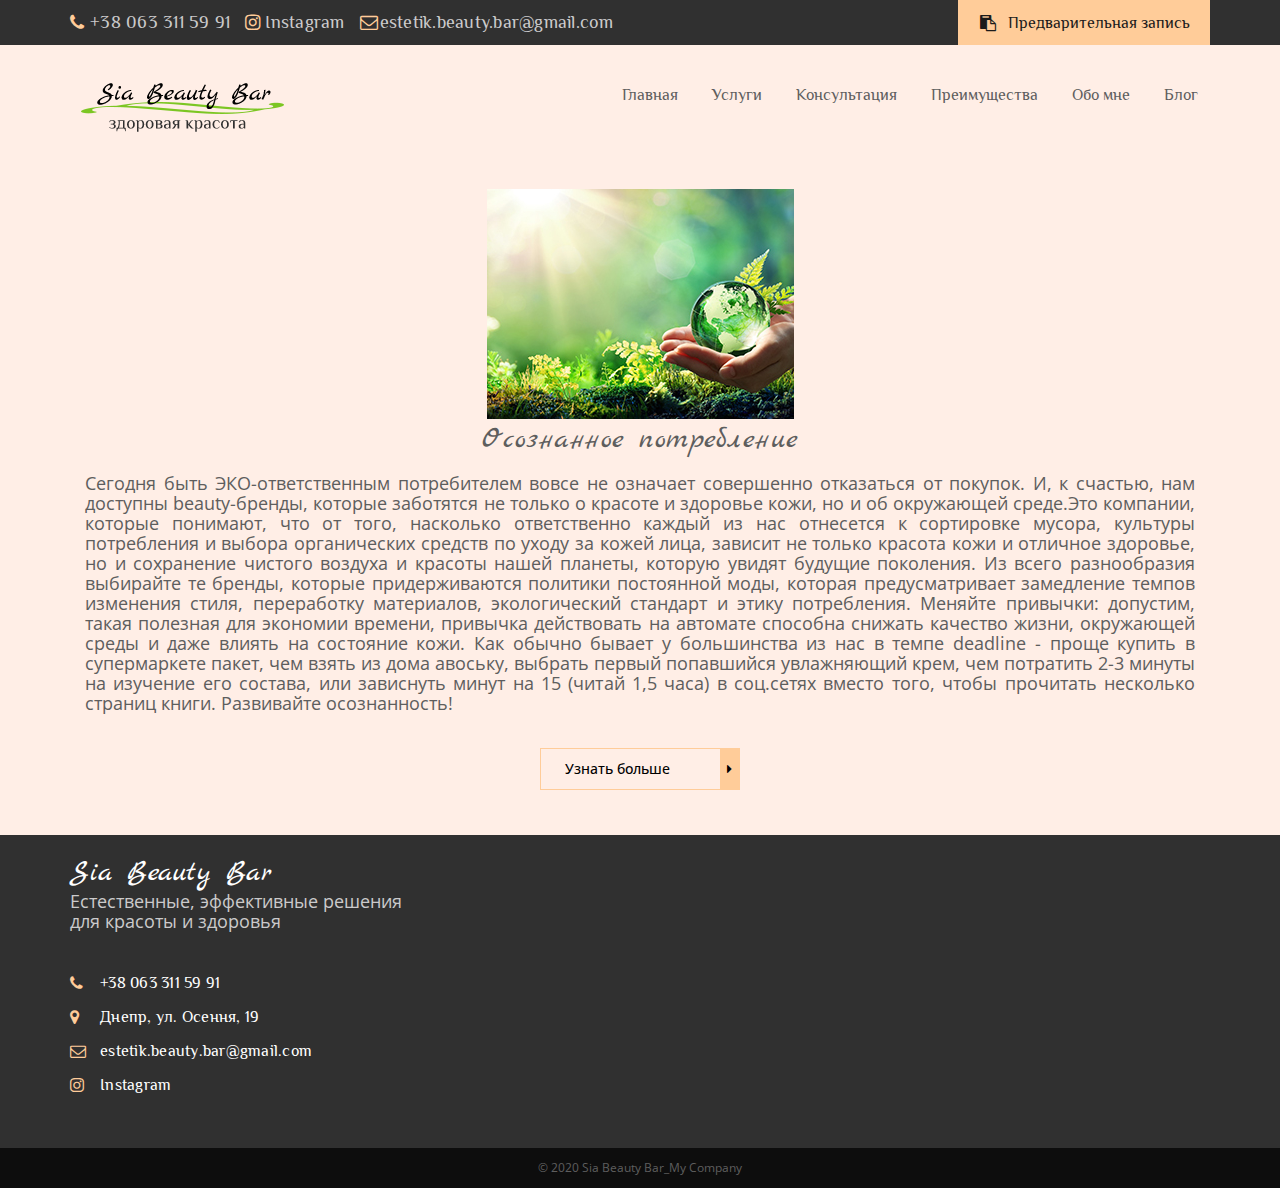
<file: blog_article2.html>
<!DOCTYPE html>
<html lang="ru">
	<head>
		<meta charset="UTF-8">
		<meta name="viewport" content="width=device-width, initial-scale=1.0">
		<meta http-equiv="X-UA-Compatible" content="ie=edge">
		<title>Блог</title>
		<link rel="shortcut icon" type="image/jpg"
			href="img/icon_main.jpg">
			<link href="https://fonts.googleapis.com/css?family=Open+Sans&display=swap&subset=cyrillic" rel="stylesheet">
			<link href="https://fonts.googleapis.com/css?family=Philosopher:400,700i&display=swap&subset=cyrillic" rel="stylesheet">
			<link href="https://fonts.googleapis.com/css?family=Marck+Script&display=swap" rel="stylesheet">
			<link rel="stylesheet" href="css/normalize.css"> <!-- сброс всех стилей -->
			<link rel="stylesheet" href="css/fonts.css">
			<link rel="stylesheet" href="css/jquery.fancybox.min.css"> <!-- всплывающий popup-->
			<link rel="stylesheet" href="css/slick.css">
			<link rel="stylesheet" href="css/main-style.css">
			<link rel="stylesheet" type="text/css" href="css/media.css">
		</head>
		<body>
			<!--Шапка ссылок -->
			<header class="header">
				<div class="header_top">
					<div class="container">
						<div class="header_contact">
							<a class="header_phone" href="tel:380633115991">+38 063 311 59 91</a>
							<a class="header_insta" href="https://www.instagram.com/sia_beauty_bar/?hl=ru">Instagram</a>
							<a class="header_email" href="#">estetik.beauty.bar@gmail.com</a>
							<a data-fancybox data-src="#modal" href="javascript:;" class="header_btn" href="#">Предварительная запись</a>
						</div>
					</div>
					<!--Шапка с лого-->
				</div>
				<div class="header_content">
					<div class="container">
						<div class="header_content-inner">
							<div class="header_logo">
								<a href="index.html">
									<img src="img/logo2.png" alt="logo" title="Вернуться на Главную">
								</a>
							</div>
							<!--Главное меню-->
							<nav class="menu">
								<div class="header_btn-menu"><span class="icon-bars"></span></div>
								<ul>
									<li><a href="index.html">Главная</a></li>
									<li><a href="service.html">Услуги</a></li>
									<li><a href="form.html">Консультация</a></li>
									<li><a href="advantage.html">Преимущества</a></li>
									<li><a href="about.html">Обо мне</a></li>
									<li><a href="blog.html">Блог</a></li>
								</ul>
							</nav>
						</div>
					</div>
				</div>
			</header>
			
			<!--Блок Блога -->
			<section class="article">
				<div class="container">
					<div class="article_inner">
						<div class="blog_image">
							<img src="img/article_2.jpg" alt="eco-friendly">
						</div>
						<div class="article_title">
							Осознанное потребление
						</div>
						<div class="article_text">
							Сегодня быть ЭКO-ответственным потребителем вовсе не означает совершенно отказаться от покупок. И, к счастью, нам доступны beauty-бренды, которые заботятся не только о красоте и здоровье кожи, но и об окружающей среде.Это компании, которые понимают, что от того, насколько ответственно каждый из нас отнесется к сортировке мусора, культуры потребления и выбора органических средств по уходу за кожей лица, зависит не только красота кожи и отличное здоровье, но и сохранение чистого воздуха и красоты нашей планеты, которую увидят будущие поколения.
							Из всего разнообразия выбирайте те бренды, которые придерживаются политики постоянной моды, которая предусматривает замедление темпов изменения стиля, переработку материалов, экологический стандарт и этику потребления.
							Меняйте привычки: допустим, такая полезная для экономии времени, привычка действовать на автомате способна снижать качество жизни, окружающей среды и даже влиять на состояние кожи. Как обычно бывает у большинства из нас в темпе deadline - проще купить в супермаркете пакет, чем взять из дома авоську, выбрать первый попавшийся увлажняющий крем, чем потратить 2-3 минуты на изучение его состава, или зависнуть минут на 15 (читай 1,5 часа) в соц.сетях вместо того, чтобы прочитать несколько страниц книги. Развивайте осознанность! 
						</div>
						<a href="https://www.instagram.com/sia_beauty_bar/?hl=ru" target="_blank"  class="article_btn default-btn">
							Узнать больше
						</a>
					</div>
				</div>
			</section>
			
			<!--Подвал -->
			<footer class="footer">
				<div class="footer_content">
					<div class="container">
						<div class="footer_inner">
							<div class="footer_info">
								<div class="footer_title">Sia Beauty Bar
								</div>
								<div class="footer_text">Естественные, эффективные решения для красоты и здоровья
								</div>
								<ul class="footer_list">
									<li><a class="footer_phone" href="tel:380633115991">+38 063 311 59 91</a></li>
									<li><a class="footer_adress" href="#">Днепр, ул. Осення, 19</a></li>
									<li><a href="#">estetik.beauty.bar@gmail.com</a></li>
									<li><a class="footer_insta" href="https://www.instagram.com/sia_beauty_bar/?hl=ru">Instagram</a></li>
								</ul>
							</div>
							<div class="footer_map">
								<iframe src="https://www.google.com/maps/embed?pb=!1m18!1m12!1m3!1d2643.088982783526!2d35.0904998156621!3d48.512358879255!2m3!1f0!2f0!3f0!3m2!1i1024!2i768!4f13.1!3m3!1m2!1s0x40d9585cb9f053cf%3A0xbc9e2ae11605a00c!2z0YPQuy4g0J7RgdC10L3QvdGP0Y8sIDE5LCDQlNC90LjQv9GA0L4sINCU0L3QtdC_0YDQvtC_0LXRgtGA0L7QstGB0LrQsNGPINC-0LHQu9Cw0YHRgtGMLCA0OTAwMA!5e0!3m2!1sru!2sua!4v1589371988810!5m2!1sru!2sua" height="250" frameborder="0" style="border:0;" allowfullscreen="" aria-hidden="false" tabindex="0"></iframe>
							</div>
						</div>
					</div>
				</div>
				<div class="footer_copy">
					<div class="container">
						<div class="copy_text">
							© 2020 Sia Beauty Bar_My Company
						</div>
					</div>
				</div>
			</footer>
			<!--Всплывающее окно popup-->
			<div id="modal">
				<form>
					<input type="text" placeholder="Ваше имя">
					<input type="text" placeholder="Ваш телефон">
					<input type="text" placeholder="Вид услуги">
					<input type="submit" value="Отправить">
				</form>
			</div>
			<script src="https://ajax.googleapis.com/ajax/libs/jquery/3.4.1/jquery.min.js"></script>
			<script src="js/jquery.fancybox.min.js"></script>
			<script src="js/slick.min.js"></script>
			<script src="js/main-script.js"></script>
		</body>
	</html>
</file>
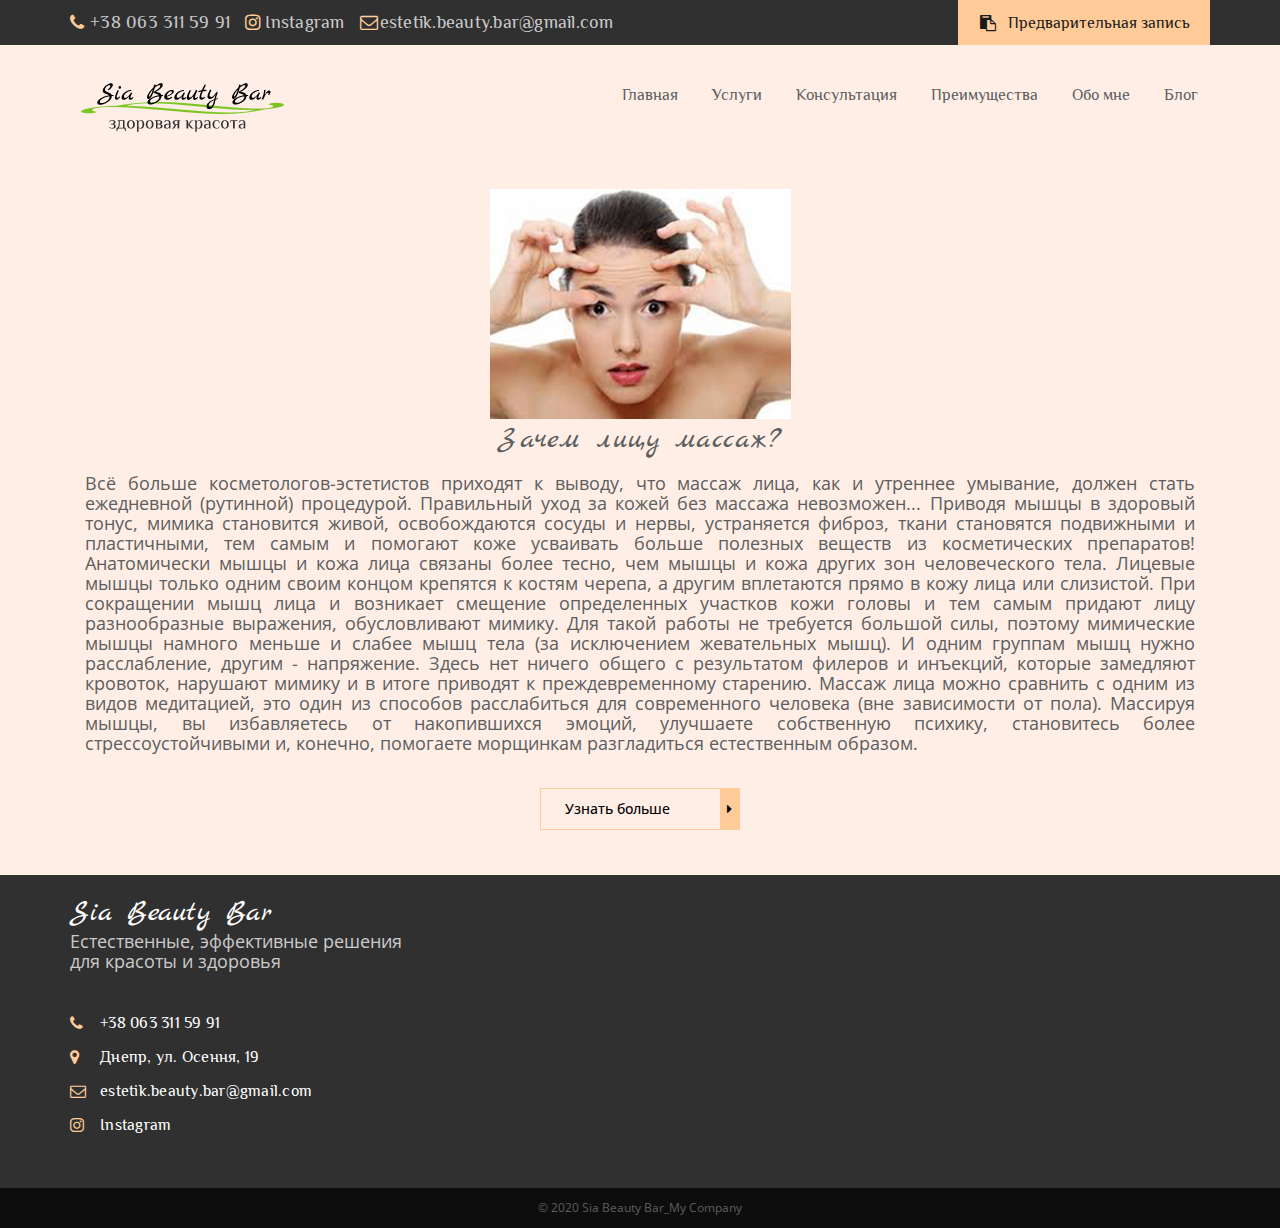
<file: blog_article3.html>
<!DOCTYPE html>
<html lang="ru">
	<head>
		<meta charset="UTF-8">
		<meta name="viewport" content="width=device-width, initial-scale=1.0">
		<meta http-equiv="X-UA-Compatible" content="ie=edge">
		<title>Блог</title>
		<link rel="shortcut icon" type="image/jpg"
			href="img/icon_main.jpg">
			<link href="https://fonts.googleapis.com/css?family=Open+Sans&display=swap&subset=cyrillic" rel="stylesheet">
			<link href="https://fonts.googleapis.com/css?family=Philosopher:400,700i&display=swap&subset=cyrillic" rel="stylesheet">
			<link href="https://fonts.googleapis.com/css?family=Marck+Script&display=swap" rel="stylesheet">
			<link rel="stylesheet" href="css/normalize.css"> <!-- сброс всех стилей -->
			<link rel="stylesheet" href="css/fonts.css">
			<link rel="stylesheet" href="css/jquery.fancybox.min.css"> <!-- всплывающий popup-->
			<link rel="stylesheet" href="css/slick.css">
			<link rel="stylesheet" href="css/main-style.css">
			<link rel="stylesheet" type="text/css" href="css/media.css">
		</head>
		<body>
			<!--Шапка ссылок -->
			<header class="header">
				<div class="header_top">
					<div class="container">
						<div class="header_contact">
							<a class="header_phone" href="tel:380633115991">+38 063 311 59 91</a>
							<a class="header_insta" href="https://www.instagram.com/sia_beauty_bar/?hl=ru">Instagram</a>
							<a class="header_email" href="#">estetik.beauty.bar@gmail.com</a>
							<a data-fancybox data-src="#modal" href="javascript:;" class="header_btn" href="#">Предварительная запись</a>
						</div>
					</div>
					<!--Шапка с лого-->
				</div>
				<div class="header_content">
					<div class="container">
						<div class="header_content-inner">
							<div class="header_logo">
								<a href="index.html">
									<img src="img/logo2.png" alt="logo" title="Вернуться на Главную">
								</a>
							</div>
							<!--Главное меню-->
							<nav class="menu">
								<div class="header_btn-menu"><span class="icon-bars"></span></div>
								<ul>
									<li><a href="index.html">Главная</a></li>
									<li><a href="service.html">Услуги</a></li>
									<li><a href="form.html">Консультация</a></li>
									<li><a href="advantage.html">Преимущества</a></li>
									<li><a href="about.html">Обо мне</a></li>
									<li><a href="blog.html">Блог</a></li>
								</ul>
							</nav>
						</div>
					</div>
				</div>
			</header>
			
			<!--Блок Блога -->
			<section class="article">
				<div class="container">
					<div class="article_inner">
						<div class="blog_image">
							<img src="img/article_3.jpg" alt="massage">
						</div>
						<div class="article_title">
							Зачем лицу массаж?</div>
						<div class="article_text">
							Всё больше косметологов-эстетистов приходят к выводу, что массаж лица, как и утреннее умывание, должен стать ежедневной (рутинной) процедурой. Правильный уход за кожей без массажа невозможен...
							Приводя мышцы в здоровый тонус, мимика становится живой, освобождаются сосуды и нервы, устраняется фиброз, ткани становятся подвижными и пластичными, тем самым и помогают коже усваивать больше полезных веществ из косметических препаратов!
							Анатомически мышцы и кожа лица связаны более тесно, чем мышцы и кожа других зон человеческого тела. Лицевые мышцы только одним своим концом крепятся к костям черепа, а другим вплетаются прямо в кожу лица или слизистой.
							При сокращении мышц лица и возникает смещение определенных участков кожи головы и тем самым придают лицу разнообразные выражения, обусловливают мимику. Для такой работы не требуется большой силы, поэтому мимические мышцы намного меньше и слабее мышц тела (за исключением жевательных мышц). И одним группам мышц нужно расслабление, другим  - напряжение.
							Здесь нет ничего общего с результатом филеров и инъекций, которые замедляют кровоток, нарушают мимику и в итоге приводят к преждевременному старению.
							Массаж лица можно сравнить с одним из видов медитацией, это один из способов расслабиться для современного человека (вне зависимости от пола). Массируя мышцы, вы избавляетесь от накопившихся эмоций, улучшаете собственную психику, становитесь более стрессоустойчивыми и, конечно, помогаете морщинкам разгладиться естественным образом. 
						</div>
						<a href="https://www.instagram.com/sia_beauty_bar/?hl=ru" target="_blank"  class="article_btn default-btn">
							Узнать больше
						</a>
					</div>
				</div>
			</section>
			
			<!--Подвал -->
			<footer class="footer">
				<div class="footer_content">
					<div class="container">
						<div class="footer_inner">
							<div class="footer_info">
								<div class="footer_title">Sia Beauty Bar
								</div>
								<div class="footer_text">Естественные, эффективные решения для красоты и здоровья
								</div>
								<ul class="footer_list">
									<li><a class="footer_phone" href="tel:380633115991">+38 063 311 59 91</a></li>
									<li><a class="footer_adress" href="#">Днепр, ул. Осення, 19</a></li>
									<li><a href="#">estetik.beauty.bar@gmail.com</a></li>
									<li><a class="footer_insta" href="https://www.instagram.com/sia_beauty_bar/?hl=ru">Instagram</a></li>
								</ul>
							</div>
							<div class="footer_map">
								<iframe src="https://www.google.com/maps/embed?pb=!1m18!1m12!1m3!1d2643.088982783526!2d35.0904998156621!3d48.512358879255!2m3!1f0!2f0!3f0!3m2!1i1024!2i768!4f13.1!3m3!1m2!1s0x40d9585cb9f053cf%3A0xbc9e2ae11605a00c!2z0YPQuy4g0J7RgdC10L3QvdGP0Y8sIDE5LCDQlNC90LjQv9GA0L4sINCU0L3QtdC_0YDQvtC_0LXRgtGA0L7QstGB0LrQsNGPINC-0LHQu9Cw0YHRgtGMLCA0OTAwMA!5e0!3m2!1sru!2sua!4v1589371988810!5m2!1sru!2sua" height="250" frameborder="0" style="border:0;" allowfullscreen="" aria-hidden="false" tabindex="0"></iframe>
							</div>
						</div>
					</div>
				</div>
				<div class="footer_copy">
					<div class="container">
						<div class="copy_text">
							© 2020 Sia Beauty Bar_My Company
						</div>
					</div>
				</div>
			</footer>
			<!--Всплывающее окно popup-->
			<div id="modal">
				<form>
					<input type="text" placeholder="Ваше имя">
					<input type="text" placeholder="Ваш телефон">
					<input type="text" placeholder="Вид услуги">
					<input type="submit" value="Отправить">
				</form>
			</div>
			<script src="https://ajax.googleapis.com/ajax/libs/jquery/3.4.1/jquery.min.js"></script>
			<script src="js/jquery.fancybox.min.js"></script>
			<script src="js/slick.min.js"></script>
			<script src="js/main-script.js"></script>
		</body>
	</html>
</file>
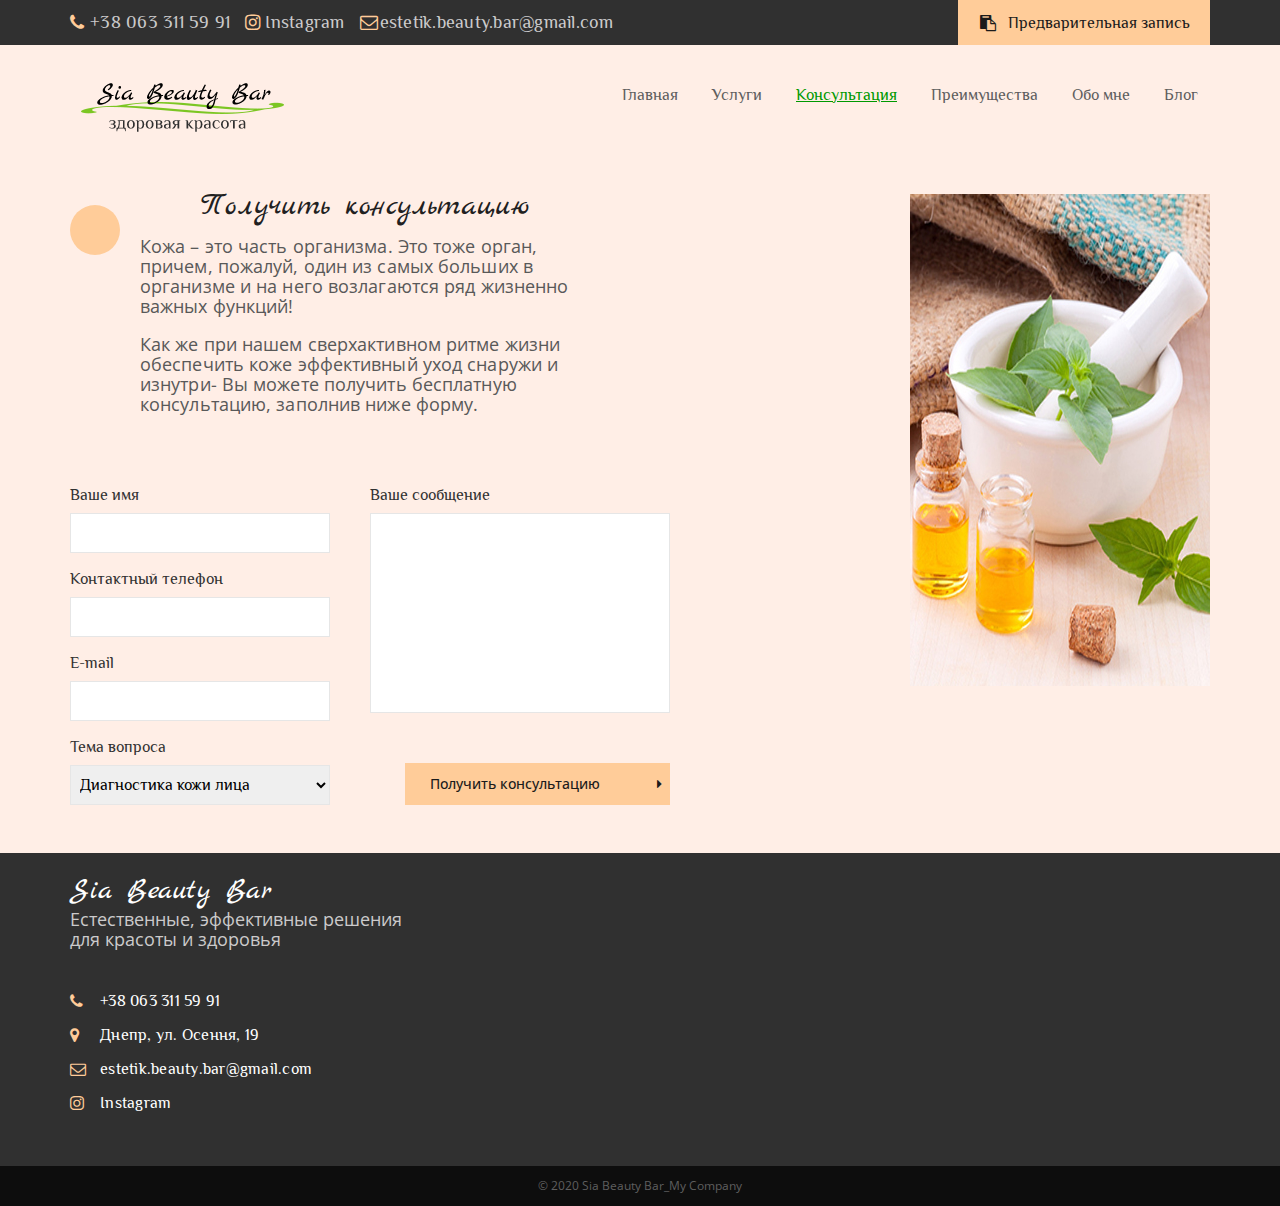
<file: form.html>
<!DOCTYPE html>
<html lang="ru">
<head>
	<meta charset="UTF-8">
	<meta name="viewport" content="width=device-width, initial-scale=1.0">
	<meta http-equiv="X-UA-Compatible" content="ie=edge">
	<title>Консультация</title>
	<link rel="shortcut icon" type="image/jpg"
	href="img/icon_main.jpg">
	<link href="https://fonts.googleapis.com/css?family=Open+Sans&display=swap&subset=cyrillic" rel="stylesheet">
	<link href="https://fonts.googleapis.com/css?family=Philosopher:400,700i&display=swap&subset=cyrillic" rel="stylesheet">
	<link href="https://fonts.googleapis.com/css?family=Marck+Script&display=swap" rel="stylesheet">
	<link rel="stylesheet" href="css/normalize.css"> <!-- сброс всех стилей -->
	<link rel="stylesheet" href="css/fonts.css">
	<link rel="stylesheet" href="css/jquery.fancybox.min.css"> <!-- всплывающий popup-->
	<link rel="stylesheet" href="css/slick.css">
	<link rel="stylesheet" href="css/main-style.css">
	<link rel="stylesheet" type="text/css" href="css/media.css">
</head>
<body class="form_L">
	<!--Шапка ссылок -->	
	<header class="header">
		<div class="header_top">
			<div class="container">
				<div class="header_contact">
					<a class="header_phone" href="tel:380633115991">+38 063 311 59 91</a>
					<a class="header_insta" href="https://www.instagram.com/sia_beauty_bar/?hl=ru">Instagram</a>
					<a class="header_email" href="#">estetik.beauty.bar@gmail.com</a>
					<a data-fancybox data-src="#modal" href="javascript:;" class="header_btn" href="#">Предварительная запись</a>
				</div>
			</div>
			<!--Шапка с лого-->
		</div>
		<div class="header_content">
			<div class="container">
				<div class="header_content-inner">
					<div class="header_logo">
						<a href="index.html">
							<img src="img/logo2.png" alt="logo" title="Вернуться на Главную">
						</a>
					</div>
					<!--Главное меню-->
					<nav class="menu">
						<div class="header_btn-menu"><span class="icon-bars"></span></div>
						<ul>
							<li><a href="index.html" class="homeLink">Главная</a></li>
							<li><a href="service.html" class="erviceLink">Услуги</a></li>
							<li><a href="#" class="formLink">Консультация</a></li>
							<li><a href="advantage.html" class="advantageLink">Преимущества</a></li>
							<li><a href="about.html" class="aboutLink">Обо мне</a></li>
							<li><a href="blog.html" class="blogLink">Блог</a></li>
						</ul>
					</nav>
				</div>
			</div>
		</div>	
	</header>

	
	<!--Блок Формы -->
	<section class="form">	
		<div class="container">
			<div class="form_inner">
				<div class="form_content">
					<div class="form_title-box">
						<div class="form_title">
							Получить консультацию
						</div>
						<div class="form_text">
							<p>Кожа – это часть организма. Это тоже орган, причем, пожалуй, один из самых больших в организме и на него возлагаются ряд жизненно важных функций!</p>
							<p>Как же при нашем сверхактивном ритме жизни обеспечить коже эффективный уход снаружи и изнутри- Вы можете получить бесплатную консультацию, заполнив ниже форму.</p>
						</div>
					</div>
					<div class="form_box">
						<form>
							<div class="form_box-inner">
								<div class="form_box-left">
									<label>
										Ваше имя <input type="text" name="name">	
									</label>
									<label>
										Контактный телефон <input type="text" name="tel">	
									</label>
									<label>
										E-mail <input type="text" name="email">	
									</label>
									<label>
										Тема вопроса
										<select>
											<option>Диагностика кожи лица</option>
											<option>Компьютерная диагностика всего организма</option>
											<option>Beauty-детокс что это?</option>
											<option>Как сохранить красоту и упругость кожи во время Детокс-программ?</option>
											<option>Фитонутриенты и их влияние на организм?</option>
											<option>Какие бренды используются в программах?</option>
										</select>
									</label>	
								</div>
								<div class="form_box-right">
									<label> Ваше сообщение
										<textarea></textarea>
									</label>
									<button class="default-btn" type="submit">Получить консультацию</button>

								</div>
							</div>
						</form>
					</div>
				</div>
			</div>
		</div>
	</section>

	
	<!--Подвал -->
	<footer class="footer">
		<div class="footer_content">
			<div class="container">
				<div class="footer_inner">
					<div class="footer_info">
						<div class="footer_title">Sia Beauty Bar
						</div>
						<div class="footer_text">Естественные, эффективные решения для красоты и здоровья
						</div>
						<ul class="footer_list">
							<li><a class="footer_phone" href="tel:380633115991">+38 063 311 59 91</a></li>
							<li><a class="footer_adress" href="#">Днепр, ул. Осення, 19</a></li>
							<li><a href="#">estetik.beauty.bar@gmail.com</a></li>
							<li><a class="footer_insta" href="https://www.instagram.com/sia_beauty_bar/?hl=ru">Instagram</a></li>
						</ul>
					</div>
					<div class="footer_map">
						<iframe src="https://www.google.com/maps/embed?pb=!1m18!1m12!1m3!1d2643.088982783526!2d35.0904998156621!3d48.512358879255!2m3!1f0!2f0!3f0!3m2!1i1024!2i768!4f13.1!3m3!1m2!1s0x40d9585cb9f053cf%3A0xbc9e2ae11605a00c!2z0YPQuy4g0J7RgdC10L3QvdGP0Y8sIDE5LCDQlNC90LjQv9GA0L4sINCU0L3QtdC_0YDQvtC_0LXRgtGA0L7QstGB0LrQsNGPINC-0LHQu9Cw0YHRgtGMLCA0OTAwMA!5e0!3m2!1sru!2sua!4v1589371988810!5m2!1sru!2sua" height="250" frameborder="0" style="border:0;" allowfullscreen="" aria-hidden="false" tabindex="0"></iframe>
					</div>
				</div>
			</div>
		</div>
		<div class="footer_copy">
			<div class="container">
				<div class="copy_text">
					© 2020 Sia Beauty Bar_My Company
				</div>
			</div>
		</div>
	</footer>

	<!--Всплывающее окно popup-->
	<div id="modal">
		<form>
			<input type="text" placeholder="Ваше имя">
			<input type="text" placeholder="Ваш телефон">
			<input type="text" placeholder="Вид услуги">
			<input type="submit" value="Отправить">
		</form>
	</div>

	<script src="https://ajax.googleapis.com/ajax/libs/jquery/3.4.1/jquery.min.js"></script>
	<script src="js/jquery.fancybox.min.js"></script>
	<script src="js/slick.min.js"></script>
	<script src="js/main-script.js"></script>
</body>
</html>
</file>
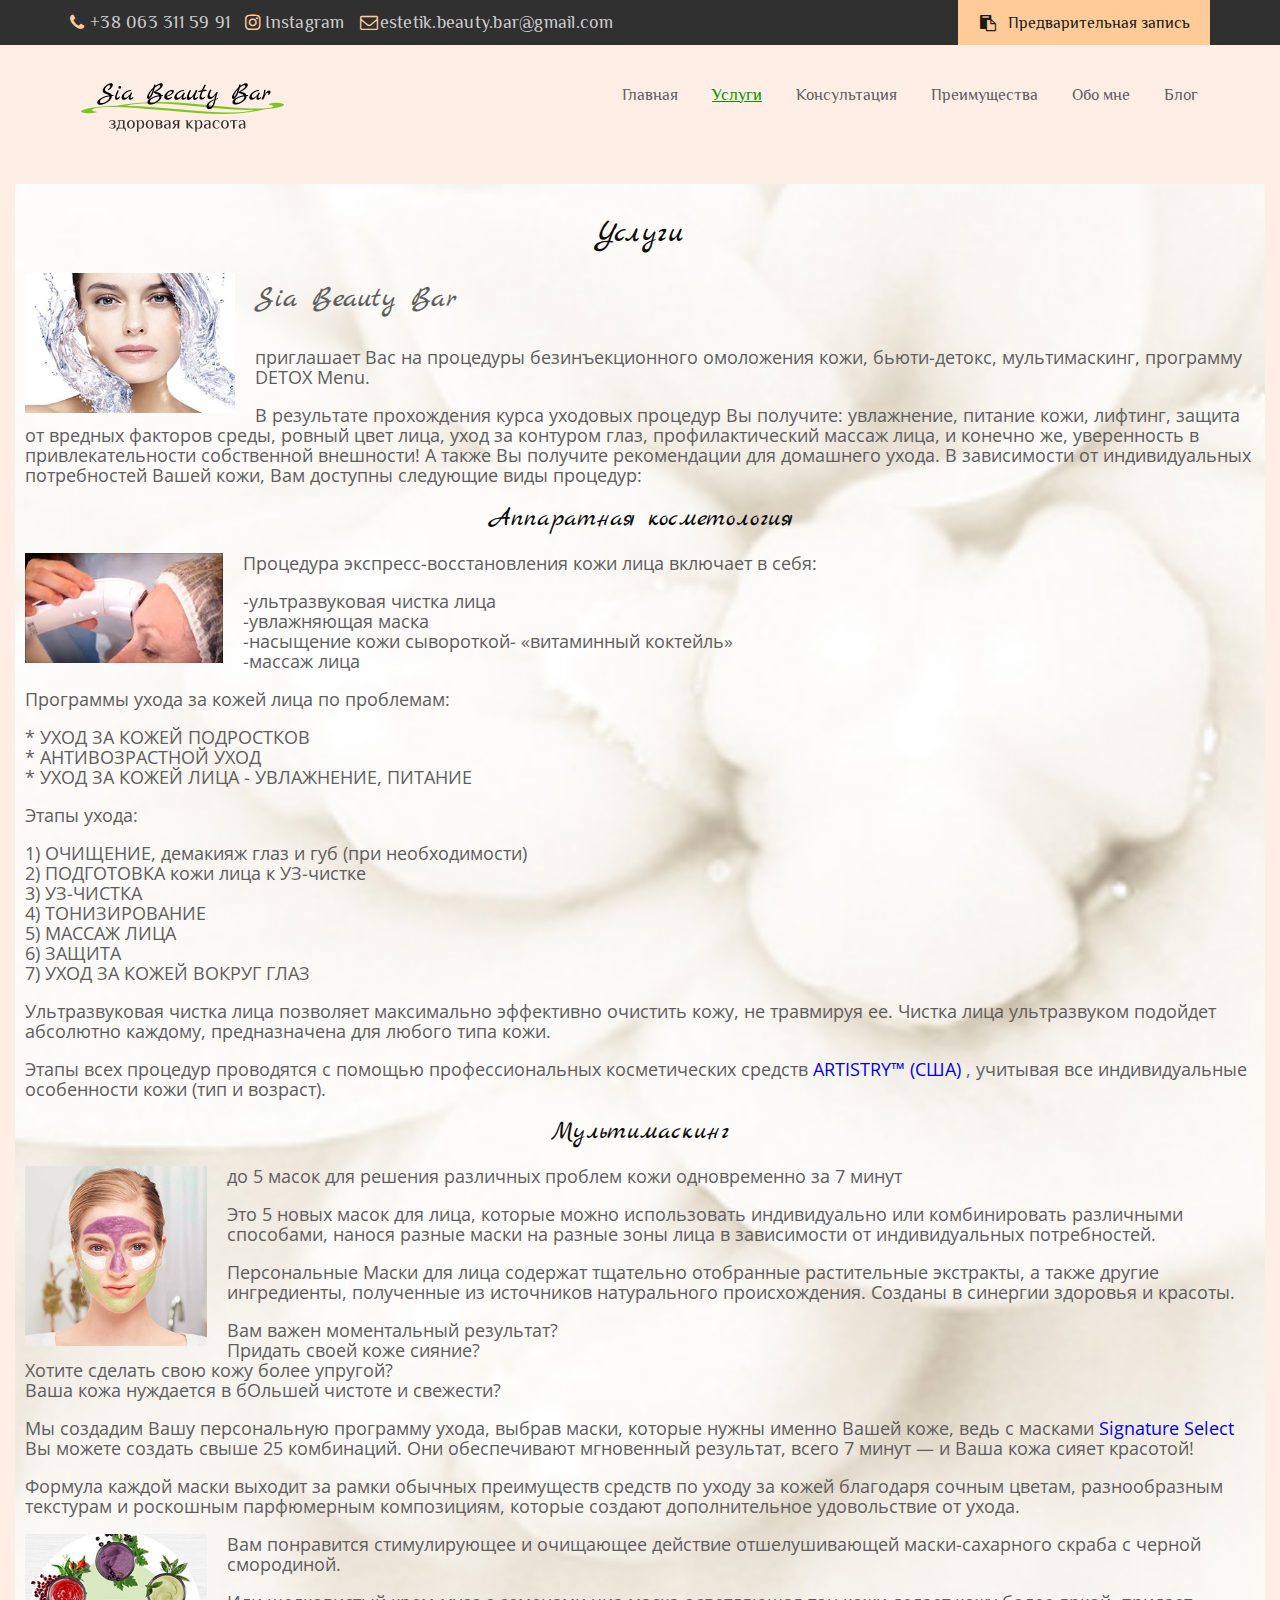
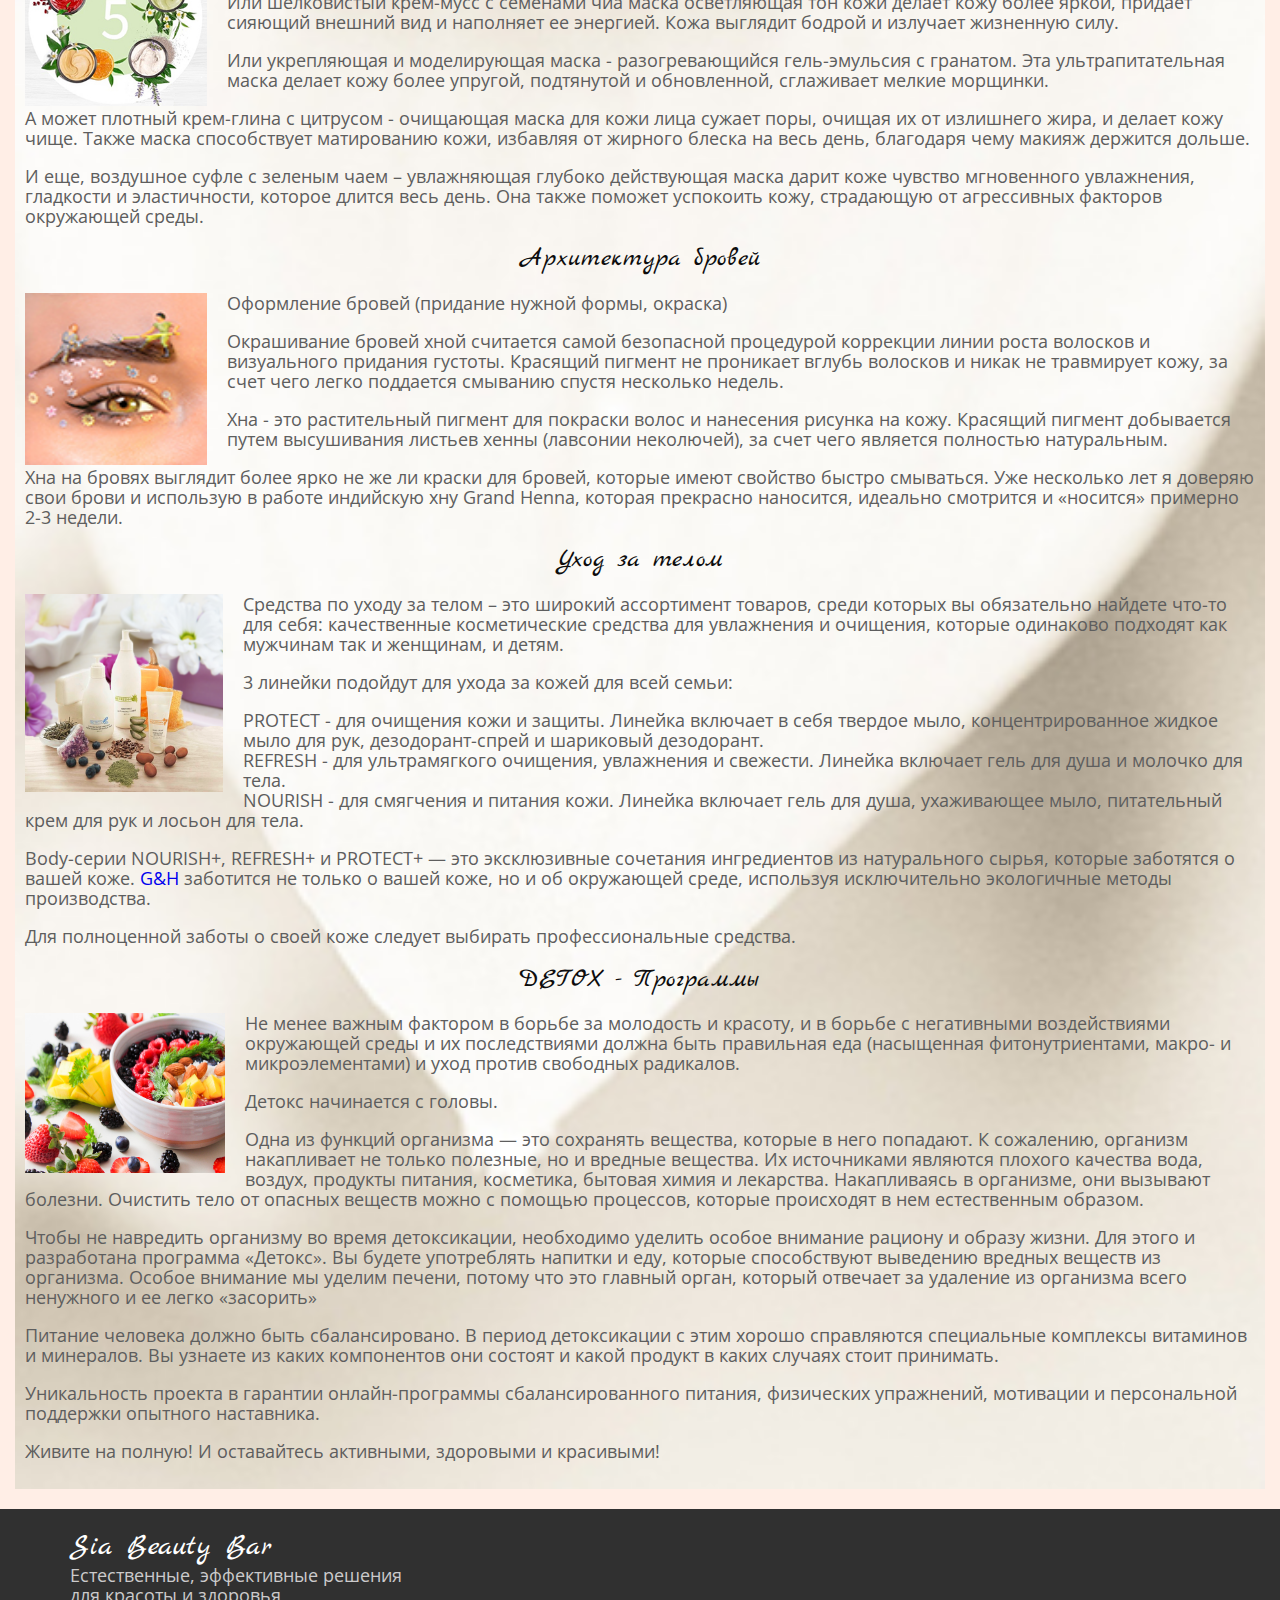
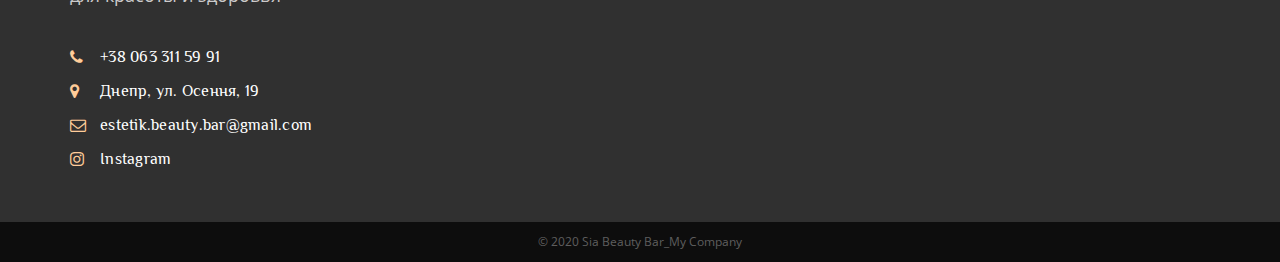
<file: service.html>
<!DOCTYPE html>
<html lang="ru">
	<head>
		<meta charset="UTF-8">
		<meta name="viewport" content="width=device-width, initial-scale=1.0">
		<meta http-equiv="X-UA-Compatible" content="ie=edge">
		<title>Услуги</title>
		<link rel="shortcut icon" type="image/jpg"
			href="img/icon_main.jpg">
			<link href="https://fonts.googleapis.com/css?family=Open+Sans&display=swap&subset=cyrillic" rel="stylesheet">
			<link href="https://fonts.googleapis.com/css?family=Philosopher:400,700i&display=swap&subset=cyrillic" rel="stylesheet">
			<link href="https://fonts.googleapis.com/css?family=Marck+Script&display=swap" rel="stylesheet">
			<link rel="stylesheet" href="css/normalize.css"> <!-- сброс всех стилей -->
			<link rel="stylesheet" href="css/fonts.css">
			<link rel="stylesheet" href="css/jquery.fancybox.min.css"> <!-- всплывающий popup-->
			<link rel="stylesheet" href="css/slick.css">
			<link rel="stylesheet" href="css/main-style.css">
			<link rel="stylesheet" type="text/css" href="css/media.css">
		</head>
		<body class="service_L">
			<!--Шапка ссылок -->
			<header class="header">
				<div class="header_top">
					<div class="container">
						<div class="header_contact">
							<a class="header_phone" href="tel:380633115991">+38 063 311 59 91</a>
							<a class="header_insta" href="https://www.instagram.com/sia_beauty_bar/?hl=ru">Instagram</a>
							<a class="header_email" href="#">estetik.beauty.bar@gmail.com</a>
							<a data-fancybox data-src="#modal" href="javascript:;" class="header_btn" href="#">Предварительная запись</a>
						</div>
					</div>
					<!--Шапка с лого-->
				</div>
				<div class="header_content">
					<div class="container">
						<div class="header_content-inner">
							<div class="header_logo">
								<a href="index.html">
									<img src="img/logo2.png" alt="logo" title="Вернуться на Главную">
								</a>
							</div>
							<!--Главное меню-->
							<nav class="menu">
								<div class="header_btn-menu"><span class="icon-bars"></span></div>
								<ul>
									<li><a href="index.html" class="homeLink">Главная</a></li>
									<li><a href="#" class="serviceLink">Услуги</a></li>
									<li><a href="form.html" class="formLink">Консультация</a></li>
									<li><a href="advantage.html" class="advantageLink">Преимущества</a></li>
									<li><a href="about.html" class="aboutLink">Обо мне</a></li>
									<li><a href="blog.html" class="blogLink">Блог</a></li>
									
								</ul>
							</nav>
						</div>
					</div>
				</div>
			</header>
			<!--Блок Услуг -->
			<section class="service" style="background-image: url(img/advant_fon1.jpg)">
				<div class="service_box">
					<h1>Услуги</h1>
					<img src="img/service_1_w300.jpg" alt="facecare" width="210" height="140">
					<p class="service_box_title"> Sia Beauty Bar</p>
					<p> приглашает Вас на процедуры безинъекционного омоложения кожи, бьюти-детокс, мультимаскинг, программу DETOX Menu.</p>
					<p> В результате прохождения курса уходовых процедур Вы получите: увлажнение, питание кожи, лифтинг, защита от вредных факторов среды, ровный цвет лица, уход за контуром глаз, профилактический массаж лица, и конечно же, уверенность в привлекательности собственной внешности! А также Вы получите рекомендации для домашнего ухода. В зависимости от индивидуальных потребностей Вашей кожи, Вам доступны следующие виды процедур:</p>
					
					<div class="apparat">
						<h2>Аппаратная косметология</h2>
						<img src="img/massag_lica2.jpg" alt="facecare" width="198" height="110">
						<p>Процедура экспресс-восстановления кожи лица включает в себя:</p>
						<ul>
							<li>-ультразвуковая чистка лица</li>
							<li>-увлажняющая маска</li>
							<li>-насыщение кожи сывороткой- «витаминный коктейль»</li>
							<li>-массаж лица</li>
						</ul>
						<p>Программы ухода за кожей лица по проблемам:</p>
						<ul>
							<li>* УХОД ЗА КОЖЕЙ ПОДРОСТКОВ</li>
							<li>* АНТИВОЗРАСТНОЙ УХОД</li>
							<li>* УХОД ЗА КОЖЕЙ ЛИЦА - УВЛАЖНЕНИЕ, ПИТАНИЕ</li>
						</ul>
						<p>Этапы ухода:</p>
						<ul>
							<li>1)	ОЧИЩЕНИЕ, демакияж глаз и губ (при необходимости)</li>
							<li>2)	ПОДГОТОВКА кожи лица к УЗ-чистке</li>
							<li>3)	УЗ-ЧИСТКА</li>
							<li>4)	ТОНИЗИРОВАНИЕ</li>
							<li>5)	МАССАЖ ЛИЦА</li>
							<li>6)	ЗАЩИТА</li>
							<li>7)	УХОД ЗА КОЖЕЙ ВОКРУГ ГЛАЗ </li>
						</ul>
						<p>
							Ультразвуковая чистка лица позволяет максимально эффективно очистить кожу, не травмируя ее. Чистка лица ультразвуком подойдет абсолютно каждому, предназначена для любого типа кожи.
						</p>
						<p>
							Этапы всех процедур проводятся с помощью профессиональных косметических средств <a href="https://www.amway.ua/ru/nashi-marki/artistry-ru#1710905=3">ARTISTRY™ (США)</a> , учитывая все индивидуальные особенности кожи (тип и возраст).
						</p>
					</div>
					<div class="tradition">
						<h2>Мультимаскинг</h2>
						<img src="img/mask.png" alt="facecare" width="182" height="180">
						<p>до 5 масок для решения различных проблем кожи одновременно за 7 минут</p>
						<p>Это 5 новых масок для лица, которые можно использовать индивидуально или комбинировать различными способами, нанося разные маски на разные зоны лица в зависимости от индивидуальных потребностей.</p>
						<p>Персональные Маски для лица содержат тщательно отобранные растительные экстракты, а также другие ингредиенты, полученные из источников натурального происхождения. Созданы в синергии здоровья и красоты.</p>
						<ul>
							<li> Вам важен моментальный результат? </li>
							<li> Придать своей коже сияние?</li>
							<li> Хотите сделать свою кожу более упругой?</li>
							<li> Ваша кожа нуждается в бОльшей чистоте и свежести?</li>
						</ul>
						<p>Мы создадим Вашу персональную программу ухода, выбрав маски, которые нужны именно Вашей коже, ведь с масками <a href="https://www.amway.ua/ru/krasota-i-ukhod-za-telom/ukhod-za-kozhey#.Xs5KqfkzbIV">Signature Select</a> Вы можете создать свыше 25 комбинаций. Они обеспечивают мгновенный результат, всего 7 минут — и Ваша кожа сияет красотой!</p>
						<p>Формула каждой маски выходит за рамки обычных преимуществ средств по уходу за кожей благодаря сочным цветам, разнообразным текстурам и роскошным парфюмерным композициям, которые создают дополнительное удовольствие от ухода.
						</p>
						<img src="img/maski.jpg" alt="facecare" width="182" height="172">
						<p> Вам понравится стимулирующее и очищающее действие отшелушивающей маски-сахарного скраба с черной смородиной.</p>
						<p> Или шелковистый крем-мусс с семенами чиа маска осветляющая тон кожи делает кожу более яркой, придает сияющий внешний вид и наполняет ее энергией. Кожа выглядит бодрой и излучает жизненную силу.</p>
						<p> Или укрепляющая и моделирующая маска - разогревающийся гель-эмульсия с гранатом. Эта ультрапитательная маска делает кожу более упругой, подтянутой и обновленной, сглаживает мелкие морщинки.</p>
						<p> А может плотный крем-глина с цитрусом - очищающая маска для кожи лица сужает поры, очищая их от излишнего жира, и делает кожу чище. Также маска способствует матированию кожи, избавляя от жирного блеска на весь день, благодаря чему макияж держится дольше.</p>
						<p> И еще, воздушное суфле с зеленым чаем – увлажняющая глубоко действующая маска дарит коже чувство мгновенного увлажнения, гладкости и эластичности, которое длится весь день. Она также поможет успокоить кожу, страдающую от агрессивных факторов окружающей среды.</p>
					</div>
					<div class="brow">
						<h2>Архитектура бровей</h2>
						<img src="img/brow.jpg" alt="brow" width="182" height="172">
						<p>Оформление бровей (придание нужной формы, окраска)</p>
						<p>Окрашивание бровей хной считается самой безопасной процедурой коррекции линии роста волосков и визуального придания густоты. Красящий пигмент не проникает вглубь волосков и никак не травмирует кожу, за счет чего легко поддается смыванию спустя несколько недель.</p>
						<p>Хна - это растительный пигмент для покраски волос и нанесения рисунка на кожу. Красящий пигмент добывается путем высушивания листьев хенны (лавсонии неколючей), за счет чего является полностью натуральным.</p>
						<p>Хна на бровях выглядит более ярко не же ли краски для бровей, которые имеют свойство быстро смываться. Уже несколько лет я доверяю свои брови и использую в работе индийскую хну Grand Henna, которая прекрасно наносится, идеально смотрится и «носится» примерно 2-3 недели.</p>
					</div>
					<div class="for body">
						<h2>Уход за телом</h2>
						<img src="img/body_serias.png" alt="skincare" width="198" height="198">
						<p>Средства по уходу за телом  – это широкий ассортимент товаров, среди которых вы обязательно найдете что-то для себя: качественные косметические средства для увлажнения и очищения, которые одинаково подходят как  мужчинам так  и женщинам, и детям.</p>
						<p>3 линейки подойдут для ухода за кожей для всей семьи:</p>
						<ul>
							<li>PROTECT -  для очищения кожи и защиты. Линейка включает в себя твердое мыло, концентрированное жидкое мыло для рук, дезодорант-спрей и шариковый дезодорант.</li>
							<li>REFRESH - для ультрамягкого очищения, увлажнения и свежести. Линейка включает гель для душа и молочко для тела.</li>
							<li>NOURISH -  для смягчения и питания кожи. Линейка включает гель для душа, ухаживающее мыло, питательный крем для рук и лосьон для тела.</li>
						</ul>
						<p>Body-серии NOURISH+, REFRESH+ и PROTECT+ — это эксклюзивные сочетания ингредиентов из натурального сырья, которые заботятся о вашей коже. <a href="https://www.youtube.com/watch?v=1BfhojXKYNU"> G&H</a> заботится не только о вашей коже, но и об окружающей среде, используя исключительно экологичные методы производства.</p>
						<p>Для полноценной заботы о своей коже следует выбирать профессиональные средства.</p>
					</div>
					<div class="detox">
						<h2>DETOX - Программы </h2>
						<img src="img/HealthyFood0.jpg" alt="food" width="200" height="160">
						<p>Не менее важным фактором в борьбе за молодость и красоту, и в борьбе с негативными воздействиями окружающей среды и их последствиями должна быть правильная еда (насыщенная фитонутриентами, макро- и микроэлементами) и уход против свободных радикалов.</p>
						<p>Детокс начинается с головы.</p>
						<p>Одна из функций организма — это сохранять вещества, которые в него попадают. К сожалению, организм накапливает не только полезные, но и вредные вещества. Их источниками являются плохого качества вода, воздух, продукты питания, косметика, бытовая химия и лекарства. Накапливаясь в организме, они вызывают болезни. Очистить тело от опасных веществ можно с помощью процессов, которые происходят в нем естественным образом.
						</p>
						<p>Чтобы не навредить организму во время детоксикации, необходимо уделить особое внимание рациону и образу жизни. Для этого и разработана программа «Детокс». Вы будете употреблять напитки и еду, которые способствуют выведению вредных веществ из организма. Особое внимание мы уделим печени, потому что это главный орган, который отвечает за удаление из организма всего ненужного и ее легко «засорить»</p>
						<p>Питание человека должно быть сбалансировано. В период детоксикации с этим хорошо справляются специальные комплексы витаминов и минералов. Вы узнаете из каких компонентов они состоят и какой продукт в каких случаях стоит принимать.</p>
						<p> Уникальность проекта в гарантии онлайн-программы сбалансированного питания, физических упражнений, мотивации и персональной поддержки опытного наставника.</p>
						<p>Живите на полную! И оставайтесь активными, здоровыми и красивыми!</p>
					</div>
				</div>
			</section>
			<!--Подвал -->
			<footer class="footer">
				<div class="footer_content">
					
					<div class="container">
						<div class="footer_inner">
							<div class="footer_info">
								<div class="footer_title">Sia Beauty Bar
								</div>
								<div class="footer_text">Естественные, эффективные решения для красоты и здоровья
								</div>
								<ul class="footer_list">
									<li><a class="footer_phone" href="tel:380633115991">+38 063 311 59 91</a></li>
									<li><a class="footer_adress" href="#">Днепр, ул. Осення, 19</a></li>
									<li><a href="#">estetik.beauty.bar@gmail.com</a></li>
									<li><a class="footer_insta" href="https://www.instagram.com/sia_beauty_bar/?hl=ru">Instagram</a></li>
								</ul>
							</div>
							<div class="footer_map">
								<iframe src="https://www.google.com/maps/embed?pb=!1m18!1m12!1m3!1d2643.088982783526!2d35.0904998156621!3d48.512358879255!2m3!1f0!2f0!3f0!3m2!1i1024!2i768!4f13.1!3m3!1m2!1s0x40d9585cb9f053cf%3A0xbc9e2ae11605a00c!2z0YPQuy4g0J7RgdC10L3QvdGP0Y8sIDE5LCDQlNC90LjQv9GA0L4sINCU0L3QtdC_0YDQvtC_0LXRgtGA0L7QstGB0LrQsNGPINC-0LHQu9Cw0YHRgtGMLCA0OTAwMA!5e0!3m2!1sru!2sua!4v1589371988810!5m2!1sru!2sua" height="250" frameborder="0" style="border:0;" allowfullscreen="" aria-hidden="false" tabindex="0"></iframe>
							</div>
						</div>
					</div>
				</div>
				<div class="footer_copy">
					<div class="container">
						<div class="copy_text">
							© 2020 Sia Beauty Bar_My Company
						</div>
					</div>
				</div>
			</footer>
			<!--Всплывающее окно popup-->
			<div id="modal">
				<form>
					<input type="text" placeholder="Ваше имя">
					<input type="text" placeholder="Ваш телефон">
					<input type="text" placeholder="Вид услуги">
					<input type="submit" value="Отправить">
				</form>
			</div>
			<script src="https://ajax.googleapis.com/ajax/libs/jquery/3.4.1/jquery.min.js"></script>
			<script src="js/jquery.fancybox.min.js"></script>
			<script src="js/slick.min.js"></script>
			<script src="js/main-script.js"></script>
		</body>
	</html>
</file>
<file: css/fonts.css>
@font-face {
  font-family: 'icomoon';
  src:  url('../fonts/icomoon.eot?e3u5ip');
  src:  url('../fonts/icomoon.eot?e3u5ip#iefix') format('embedded-opentype'),
    url('../fonts/icomoon.ttf?e3u5ip') format('truetype'),
    url('../fonts/icomoon.woff?e3u5ip') format('woff'),
    url('../fonts/icomoon.svg?e3u5ip#icomoon') format('svg');
  font-weight: normal;
  font-style: normal;
  font-display: block;
}

[class^="icon-"], [class*=" icon-"] {
  /* use !important to prevent issues with browser extensions that change fonts */
  font-family: 'icomoon' !important;
  speak: none;
  font-style: normal;
  font-weight: normal;
  font-variant: normal;
  text-transform: none;
  line-height: 1;

  /* Better Font Rendering =========== */
  -webkit-font-smoothing: antialiased;
  -moz-osx-font-smoothing: grayscale;
}

.icon-envelope-o:before {
  content: "\f003";
}
.icon-home:before {
  content: "\f015";
}
.icon-map-marker:before {
  content: "\f041";
}
.icon-edit:before {
  content: "\f044";
}
.icon-pencil-square-o:before {
  content: "\f044";
}
.icon-gift:before {
  content: "\f06b";
}
.icon-phone:before {
  content: "\f095";
}
.icon-bars:before {
  content: "\f0c9";
}
.icon-navicon:before {
  content: "\f0c9";
}
.icon-reorder:before {
  content: "\f0c9";
}
.icon-caret-right:before {
  content: "\f0da";
}
.icon-clipboard:before {
  content: "\f0ea";
}
.icon-paste:before {
  content: "\f0ea";
}
.icon-angle-left:before {
  content: "\f104";
}
.icon-angle-right:before {
  content: "\f105";
}
.icon-instagram:before {
  content: "\f16d";
}
.icon-whatsapp:before {
  content: "\f232";
}
.icon-shopping-bag:before {
  content: "\f290";
}
.icon-envira:before {
  content: "\f299";
  font-size: 100px;
}
.icon-facebook:before {
  content: "\e900";
}
</file>
<file: css/main-style.css>
*{
	box-sizing: border-box;
}
a{
	text-decoration: none;
	display: inline-block;
}
ul,
li{
	list-style: none;
	margin: 0;
	padding: 0;
}
.container{
	max-width: 1170px;
	margin: 0 auto;
	padding: 0 15px; 
}
body{
	background: #ffeee6;
	font-family: 'Open Sans', sans-serif;
	font-weight: 400;
	font-size: 18px;
	line-height: 20px;
	color: #5e5e5e;
}

header{
	font-family: 'Philosopher', sans-serif;
}
/*стили для шапки*/

.header_top{
	background-color: #303030;
}
.header_btn{
	float: right;
	line-height: 36px;
	color: #1b1b1b; 
	background-color: #ffcc99;
	padding: 5px 20px 4px 50px;
	font-size: 16px;
	display: block;
	position: relative;
}
.header_btn:before{
	content: "\f0ea";
	font-family: 'icomoon';
	position: absolute;
	left: 22px;
	color: #1b1b1b;
}
.header_contact:after{
	content: "";
	clear: both;
	display: block;
}
.header_phone,
.header_email,
.header_insta{
	color: #cbcacb; 
	letter-spacing: 0.25px;
	line-height: 45px;
	position: relative;
}
.header_phone,
.header_email,
.header_insta{
	padding-left: 20px;
	padding-right: 10px;
}
.header_phone:before{
	content: "\f095";
	font-family: 'icomoon';
	position: absolute;
	left: 0;
	color: #ffcc99;
}

.header_email:before{
	content: "\f003";
	font-family: 'icomoon';
	position: absolute;
	left: 0;
	color: #ffcc99;
}

.header_insta:before{
	content: "\f16d";
	font-family: 'icomoon';
	position: absolute;
	left: 0;
	color: #ffcc99;
}
.header_content{
	padding: 34px 0px 23px;
}
.header_content-inner{
	display: flex;
	justify-content: space-between;
}
.menu li{
	display: inline-block;
}
.menu a{
	color: #5e5e5e;
	font-size: 16px;
	line-height: 28px;
	border: 2px solid transparent;
	padding: 0px 10px;
	transition: all .5s;
}
.menu a:hover{
	border: 2px outset #ffcc99;
	transition: 0.5s;
}
.menu a:active{
	background-color: #ffbf80;
	transition: 0.5s;
}

.menu li + li{
	padding-left: 5px;
}
.home_L .homeLink,
.service_L .serviceLink,
.form_L .formLink,
.advantage_L .advantageLink,
.about_L .aboutLink,
.blog_L .blogLink{
	text-decoration: underline;
	color: #009900;

}
#modal{
	display: none;
}
h1{
	text-align: center;
	color: #0d0d0d;
	font-family: 'Marck Script', cursive;
	font-weight: 500;
	font-size: 32px;
	line-height: 36px;
	letter-spacing: 0.5px;
}
h2{
	text-align: center;
	color: #0d0d0d;
	font-family: 'Marck Script', cursive;
	font-weight: 500;
	font-size: 26px;
	line-height: 24px;
	letter-spacing: 0.3px;
}
.slider{
	
	background-repeat: no-repeat;
	-webkit-background-size: cover;
	background-size: cover;
	background-position: center;
	min-height: 500px;
}
.slider_item-content{
	text-align: center;
	padding-top: 50px;
	max-width: 665px;
	margin: 0 auto;
}
.slider_title{
	text-transform: capitalize;
	font-size: 32px;
	line-height: 36px;
	color: #009900;
	font-weight: 500;
	letter-spacing: 1.5px;
	margin-bottom: 22px;
	font-family: 'Marck Script', cursive;
}
.slider_text{
	line-height: 24px;
	font-size: 18px;
	color: #212020;
	margin-bottom: 50px;	
}

.default-btn{
	display: inline-block;
	font-size: 14px;
	line-height: 24px;
	color: #000000;
	font-weight: 500;
	font-family: 'Open Sans', sans-serif;
	padding: 8px 50px 8px 24px;
	border: 1px solid #ffcc99;
	border-right-width: 20px;
	position: relative;
	z-index: 2;
	outline: none;
}
.default-btn:after{
	content: "\f0da";
	font-family: 'icomoon';
	position: absolute;
	top: 50%;
	transform: translateY(-50%);
	right: -12px;
}
.slider_inner{
	position: relative;
}
.slider_inner a{
	background-color: #ffcc99;
	color: #1b1b1b;
}

/*когда есть слайды -можно еще кликать по кнопке*/
.slick-btn{
	position: absolute;
	top: 70%;
	z-index: 3;
	width: 40px;
	height: 40px;
	border: 1px solid #fff;
	cursor: pointer;
	outline: none;
	background-color: #ffcc99;	
}
/*при окончании слайдов -уже кнопка не активна*/
.slick-btn.slick-disabled{
	cursor: default;
	background-color: transparent;
}

.slick-btn:before{
	position: absolute;
	top: 50%;
	left: 50%;
	transform: translate(-50%,-50%);
	font-family:'icomoon';

}
.slick-next:before{
	content: "\f105";
}
.slick-prev:before{
	content: "\f104";
}

.slick-next{
	right: 0;
}
.slick-prev{
	left: 0;	
}
/*стили для блока Услуги*/
.service{
	padding: 50px 0px 30px;
}
.service_top, /*шапку разделяем на 2части*/
.blog_top{
	display: flex;
	justify-content: space-between;
	margin-bottom: 60px;
}
/*резервируем место для всего блока,
чтобы не слетело при моб.версий*/
.service_title-box, 
.form_title-box,
.blog_title-box{
	max-width: 520px;
	padding-left: 70px;
	position: relative;
}
/*маркер перед title*/
.service_title-box:before, 
.form_title-box:before,
.blog_title-box:before{
	content: "";
	position: absolute;
	width: 50px;
	height: 50px;
	border-radius: 50px;
	background-color: #ffcc99;
	left: 0;
	top: 11px;
}
.service_title,
.about_title,
.form_title,
.blog_title{
	font-size: 32px;
	font-weight: 500;
	line-height: 24px;
	color: #212020;
	font-family: 'Marck Script', cursive;
	margin-bottom: 10px;
	text-align: center;
}
.service_text,
.form_text,
.blog_text{
	color: #595959;
	letter-spacing: 0.1px;
}
.service_btn a,
.blog_btn a{
	color: #373636;
	line-height: 24px;
	letter-spacing: 0.25px;
	padding: 5px 38px;
	border: 3px solid #e6e6e6;
}
/*распределение эл-тов 1,2,3 Услуг
по всему экрану*/
.service_items{
	display: flex;
	justify-content: space-between;
}
.service_item img{
	border: 2px solid #ffcc99; 
}
/*стили и позиционирование для эл-тов 1,2,3 Услуг*/
.service_item{
	max-width: 360px;
	text-align: center;
	padding: 30px 0px 80px;
	position: relative;
	min-height: 375px;
	background-color: #f9f9f9;
	box-shadow: 0px 7px 24.3px 2.7px rgba(91, 89, 89, 0.14);
}

/*стили заголовков Услуг*/
.service_item-title{
	color: #212020;
	font-size: 30px;
	line-height: 24px;
	font-weight: 500;
	font-family: 'Marck Script', cursive;
	padding: 24px 0;
}
/*стили контента Услуг*/
.service_item-text{
	letter-spacing: 0.1px;
	padding: 0px 30px 30px;

}
/*стили и позиционирование окна с Записью*/
.service_item-btn{
	position: absolute;
	bottom: 40px;
	left: 0;
	right: 0;
}
.service_item-btn .default-btn{
	color: #373636;
}
.service_item-btn .default-btn:after{
	color: #fff;
}
/*стили для Подробнее*/
.service_item-link,
.about_item-link,
.blog_article-link{
	color: #050505;
	font-family: 'Open Sans', sans-serif;
	border-bottom: 1px solid #050505;
	margin-right: 60px;
}
/*стилизуем блок Обо мне*/
.about{
	-webkit-background-size: cover;
	background-size: cover;
	background-repeat: no-repeat;
	background-position: center;
	min-height: 300px;
}
.about_inner{
	color: #212020;
	max-width: 900px;
}
.about_title,
.about_item{
	padding: 20px 0px 25px;
}

/*стилизуем блок с Формой*/

.form{
	padding-top: 30px;
}
.form_inner{
	padding-bottom: 40px;
	background-image: url(../img/form_bgi.jpg);
	min-height: 460px;
	background-repeat: no-repeat;
	background-position: top right;
}
.form_box{
	max-width: 600px;
	padding-top: 45px;
}
.form_box-inner{
	display: flex;
	justify-content: space-between;
}

.form_box-left{
	max-width: 260px;
	width: 100%;
}
.form_box-right{
	max-width: 300px;
	width: 100%;
}
.form_box-inner label,
.form_box-inner input,
.form_box-inner textarea,
.form_box-inner select{
	display: block;
	width: 100%;
}
.form_box-inner label{
	color: #323232;
	font-size: 16px;
	line-height: 36px;
	font-family: 'Philosopher', sans-serif;
}
.form_box-inner input,
.form_box-inner select{
	margin-bottom: 8px;
	outline: none;
	height: 40px;
	border: 1px solid #e6e6e6;
	padding: 0px 5px;
}
.form_box-inner textarea{
	outline: none;
	border: 1px solid #e6e6e6;
	padding: 10px;
	height: 200px;
	resize: none;
	margin-bottom: 50px;
}
.form_box-inner button{
	background-color: #ffcc99;
	color: #1b1b1b; 
	float: right;
}

/*стилизуем блок Преимущества*/
.advantage{
	padding: 20px 0px 20px;
	background-repeat: no-repeat;
	background-position: center;
	min-height: 300px;
	-webkit-background-size: cover;
	background-size: cover;
}

.advantage_inner{
	color: #212020;
	text-align: center;
	display: flex;
	justify-content: space-between;
}
.advantage_item{
	max-width: 350px;
	padding: 0px 10px;
}
.advantage_item img{
	border: 2px solid #ffcc99;
	margin: 20px 0 20px; 
}
/*стили заголовков Преимуществ*/
.advantage_title{
	color: #212020;
	font-size: 30px;
	line-height: 24px;
	font-weight: 500;
	font-family: 'Marck Script', cursive;
	padding: 10px 0px 15px;
}

/*стили контента Преимуществ*/
.advantage_text{
	line-height: 24px;
	letter-spacing: 0.1px;
}

/*стили и позиционирование Блога*/
.blog{
	padding: 55px 0px 110px;
}
.blog_inner{
	display: flex;
	justify-content: space-between;
}
.blog_article{
	max-width: 250px;
	width: 100%;
}

/*стили заголовков Статей*/
.blog_article-title{
	color: #212020;
	font-size: 30px;
	line-height: 32px;
	font-weight: 500;
	letter-spacing: 0.5px;
	font-family: 'Marck Script', cursive;
	padding: 12px 0;
}
.blog_article-text{
	letter-spacing: 0.1px;
	padding: 0px 10px;
	color: #5e5e5e;
}
/*стилизуем подвал*/
.footer_content{
	background-color: #303030;
	padding: 20px 0px 30px;
}
.footer_inner{
	display: flex;
	justify-content: space-between;
}
.footer_map{
	padding-top: 10px;
	max-width: 630px;
	width: 100%;
}
.footer_map iframe{
	width: 100%;
}
.footer_title{
	color: #fff;
	font-family: 'Marck Script', cursive;
	font-weight: 500;
	font-size: 30px;
	line-height: 36px;
	letter-spacing: 0.5px;
}
.footer_text{
	color: #cbcacb;	
	margin-bottom: 20px;
}
.footer_info{
	max-width: 350px;
}

.footer_list{
	padding-top: 10px;
}
.footer_list li{
	margin-top: 10px;
}
.footer_list a{
	font-size: 16px;
	line-height: 24px;
	letter-spacing: 0.25px;
	color: #fff;
	font-weight: 400;
	font-family: 'Philosopher', sans-serif;
	padding-left: 30px;
	position: relative;
}
.footer_list a:before{
	content: "\f003";
	position: absolute;
	left: 0;
	color: #ffcc99;
	font-family: 'icomoon';
}
.footer_list .footer_adress:before{
	content: "\f041";
}
.footer_list .footer_phone:before{
	content: "\f095";
}
.footer_list .footer_insta:before{
	content: "\f16d";
}
.footer_copy{
	background-color: #0d0d0d;
	text-align: center;
	font-size: 12px;
	line-height: 24px;
	padding: 8px 0;
	font-weight: 400;
	font-family: 'Open Sans', sans-serif;
}
#modal{
	width: 300px;
}
#modal input{
	display: block;
	width:100%;
	margin-bottom: 10px;
	outline: none;
	height: 40px;
	border: 1px solid #e6e6e6;
	padding: 0px 10px;
	font-family: 'Philosopher', sans-serif;
}
#modal input[type="submit"]{
	background-color: #ffcc99;
	border: none;
}
/*для моб.версии*/
.header_btn-menu{
	display: none;
	font-size: 40px;
}

/*стили на страницах*/
.service{
	background-repeat: no-repeat;
	-webkit-background-size: cover;
	background-size: cover;
	max-width: 100%;
	min-height: 560px;
	padding: 10px;
	margin: 20px 15px;
}
.service_box_title,
.article_title{
	font-family: 'Marck Script', cursive;
	font-weight: 500;
	font-size: 30px;
	line-height: 36px;
	letter-spacing: 0.5px;
}
.service_box img{
	float: left;
	margin-right: 20px;
}
.service_box_text,
.about_box_text,
.article_text{
	padding: 15px;
	margin-bottom: 20px;
}
.sertificate img{
	float: left;
	margin-right: 20px;
	padding: 10px;
}

.article{
	text-align: center;
	min-height: 300px;
	padding: 25px 0px 45px;
}
.article_inner{
	max-width: 1170px;
}

.article_text{
	text-align: justify;
}
.article_btn.default-btn:after{
	color: #000;
}

/*фиксация и анимация шапки при скролле*/

.header_fixed{
	position: fixed;
	top: 0;
	left: 0;
	width: 100%;
	height: 130px;
	background-color: #e6e6e6;
	animation-name: show_header;
	animation-duration: 0.8s;
	z-index: 9999;
}
@keyframes show_header{
	0% {
		opacity: 0;
		top: -80px;
	}
	100% {
		opacity: 1;
		top: 0;
	}
}
</file>
<file: css/media.css>
@media (max-width: 1150px){
	.service_items{
		display: block;
	}
	.service_item{
		max-width: 80%;
		min-height: 330px;
		margin: 30px auto;
	}

	.blog_inner{
		display: block;
	}
	.blog_article{
		max-width: 100%;
		display: block;
		margin-bottom: 30px;
	}
	.blog_article:after{
		content: "";
		clear: both;
		display: block;
	}
	.blog_image{
		float: left;
		margin-right: 50px;
	}
	.blog{
		padding-bottom: 50px;
	}
	.footer_info{
		max-width: 450px;
		margin-bottom: 25px;
	}
}
@media (max-width: 1050px){
	.footer_inner{
		display: block;
	}
	.footer_map{
		max-width: 100%;
	}
}
@media (max-width: 932px){
	.form_inner{
		background-image: none;
	}
}
@media (max-width: 835px){
	.header_fixed{
		min-height: 180px;
	}
	.header_btn{
		float: none;
	}
	.header_contact{
		text-align: center;
	}
	.header_btn:before{
		display: none;
	}
	.header_btn-menu{
		display: block;
	}
	.menu ul{
		display: none;
		position: absolute;
		left: 0;
		right: 0;
		margin-top: 15px;
		z-index: 50;
	}
	.menu li{
		display: block;
		text-align: center;
	}
	.menu li + li{
		padding-left: 0px;
	}
	.menu a{
		display: block;
		background-color: #ffcc99;
		border-top: 1px solid #fff;
		border-bottom: 1px solid #fff;
	}

}
@media (max-width: 800px){
	.service_top,
	.blog_top{
		display: block;
	}
	.service_title-box,
	.form_title-box,
	.blog_title-box{
		padding-left: 0;
		text-align: center;
		margin: 0 auto 30px;
	}
	.service_title-box:before,
	.form_title-box:before,
	.blog_title-box:before{
		display: none;
	}
	.service_btn,
	.blog_btn{
		text-align: center;
	}
	.form_box-inner{
		display: block;
	}
	.form_box-left{
		max-width: 100%;
	}
	.form_box-right{
		max-width: 100%;
	}
	.form{
		padding-bottom: 30px;
	}
	.advantage_inner{
		display: block;
	}
	.advantage_item{
		max-width: 100%;
		margin-bottom: 30px;
	}
	.header_content {
		padding: 15px 0px 15px;
	}
}
@media (max-width: 600px){
	.service_item{
		max-width: 100%;
		min-height: 360px;
		margin-right: 30px auto;
	}
}
@media (max-width: 579px){
	.header_fixed{
		min-height: 250px;
	}
}
@media (max-width: 550px){
	.slider .slick-btn{
		display: none !important;
	}
	.blog_image{
		float: none;
	}
}
@media (max-width: 414px){

	.slider_title{
		font-size: 24px;
	}
	.slider_text{
		font-size: 16px;
	}
}
@media (max-width: 400px){
	.header_btn:before{
		display: none;
	}
	.advantage_item{
		padding: 0;
	}
}
@media (max-width: 375px){
	.header_email{
		padding-right: 30px;
	}
}
@media (min-width: 835px){
	.menu ul{
		display: block !important;
	}
}
</file>
